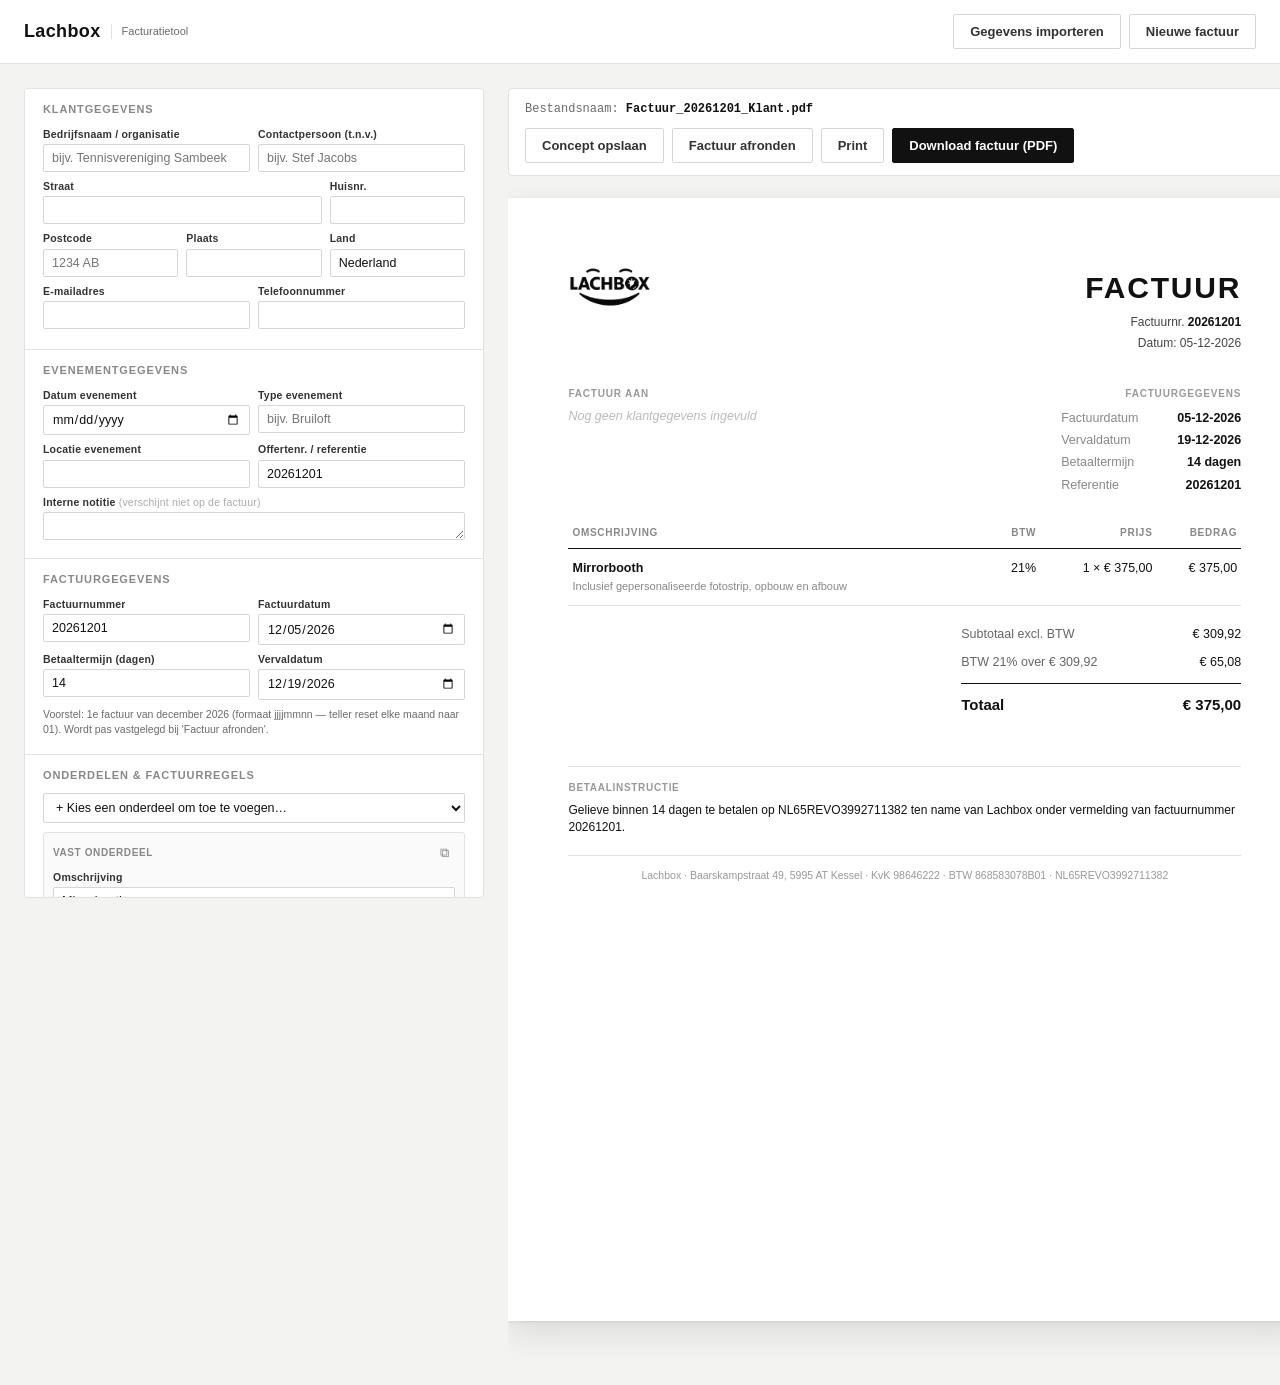
<file: index.html>
<!doctype html>
<html lang="nl">
<head>
<meta charset="UTF-8">
<meta name="viewport" content="width=device-width, initial-scale=1.0">
<title>Lachbox — Facturatietool</title>
<style>
/* =========================================================
   LACHBOX FACTURATIETOOL — STYLESHEET
   Minimalistisch zwart/wit, veel witruimte, dunne lijnen.
   ========================================================= */

:root{
  --bg: #ffffff;
  --fg: #111111;
  --muted: #6b6b6b;
  --line: #e2e2e2;
  --line-strong: #111111;
  --panel: #fafafa;
  --danger: #b3261e;
  --danger-bg: #fdecea;
  --success: #1c7a3c;
  --success-bg: #eaf6ee;
  --radius: 2px;
  --font: -apple-system, BlinkMacSystemFont, "Segoe UI", Roboto, Helvetica, Arial, sans-serif;
  --mono: "SFMono-Regular", Consolas, "Liberation Mono", Menlo, monospace;
}

*{ box-sizing: border-box; }
html,body{ margin:0; padding:0; }
body{
  font-family: var(--font);
  color: var(--fg);
  background: #f3f3f1;
  font-size: 14px;
  line-height: 1.45;
  -webkit-font-smoothing: antialiased;
}

h1,h2,h3,h4{ margin:0; font-weight:600; }
button{ font-family:inherit; font-size:inherit; }
input, select, textarea{
  font-family:inherit;
  font-size:12.5px;
  color: var(--fg);
  background:#fff;
  border:1px solid #d6d6d6;
  border-radius: var(--radius);
  padding:6px 8px;
  width:100%;
  outline:none;
  transition: border-color .12s ease;
}
input:focus, select:focus, textarea:focus{ border-color:#111; }
input.field-error, select.field-error{ border-color: var(--danger); background:#fffaf9; }
label{ display:block; font-size:10.5px; font-weight:600; letter-spacing:.02em; color:#333; margin-bottom:2px; }
.hint{ font-size:10.5px; color:var(--muted); margin-top:2px; }

/* ---------- Topbar ---------- */
.topbar{
  display:flex; align-items:center; justify-content:space-between;
  padding:14px 24px; background:#fff; border-bottom:1px solid var(--line);
  position:sticky; top:0; z-index:20;
}
.topbar .brand{ display:flex; align-items:center; gap:10px; }
.topbar .brand .logo-text{ font-weight:700; font-size:18px; letter-spacing:.02em; }
.topbar .brand .subtitle{ font-size:11px; color:var(--muted); border-left:1px solid var(--line); padding-left:10px; }
.topbar .actions{ display:flex; gap:8px; }

/* ---------- Buttons ---------- */
.btn{
  display:inline-flex; align-items:center; gap:6px;
  padding:9px 16px; border-radius: var(--radius);
  border:1px solid #111; background:#fff; color:#111;
  cursor:pointer; font-weight:600; font-size:13px;
  white-space:nowrap;
  transition: background .12s ease, color .12s ease, opacity .12s ease;
}
.btn:hover{ background:#111; color:#fff; }
.btn:active{ opacity:.75; }
.btn.primary{ background:#111; color:#fff; }
.btn.primary:hover{ background:#000; }
.btn.secondary{ border-color:#d6d6d6; color:#333; }
.btn.secondary:hover{ background:#111; color:#fff; border-color:#111; }
.btn.ghost{ border-color:transparent; color:#333; padding:8px 10px; }
.btn.ghost:hover{ background:#f0f0f0; color:#111; }
.btn.danger{ border-color:var(--danger); color:var(--danger); }
.btn.danger:hover{ background:var(--danger); color:#fff; }
.btn.small{ padding:5px 10px; font-size:12px; }
.btn:disabled{ opacity:.4; cursor:not-allowed; }
.btn:disabled:hover{ background:#fff; color:#111; }

/* ---------- Layout ---------- */
.layout{
  display:grid;
  grid-template-columns: 460px 1fr;
  gap:24px;
  padding:24px;
  align-items:start;
  max-width:1680px;
  margin:0 auto;
}
@media (max-width: 1100px){
  .layout{ grid-template-columns: 1fr; }
}

/* ---------- Form panel ---------- */
.form-panel{
  background:#fff;
  border:1px solid var(--line);
  border-radius:4px;
  padding:0;
  position:sticky;
  top:70px;
  max-height: calc(100vh - 90px);
  overflow-y:auto;
}
@media (max-width: 1100px){
  .form-panel{ position:static; max-height:none; }
}
.section{ padding:13px 18px; border-bottom:1px solid var(--line); }
.section:last-child{ border-bottom:none; }
.section-title{
  font-size:11px; text-transform:uppercase; letter-spacing:.08em;
  color:#888; font-weight:700; margin-bottom:9px;
  display:flex; align-items:center; justify-content:space-between;
}
.field-row{ display:grid; grid-template-columns:1fr 1fr; gap:8px; margin-bottom:7px; }
.field-row.cols-3{ grid-template-columns:1fr 1fr 1fr; }
.field{ margin-bottom:7px; }
.field:last-child{ margin-bottom:0; }
.field-row .field{ margin-bottom:0; }
details.settings summary{ cursor:pointer; font-size:11px; color:var(--muted); font-weight:600; margin-bottom:8px; }
details.settings[open] summary{ margin-bottom:10px; }

/* ---------- Line items editor ---------- */
.lines-list{ display:flex; flex-direction:column; gap:7px; margin-bottom:9px; }
.line-card{
  border:1px solid var(--line); border-radius:3px; padding:9px; background:var(--panel);
}
.line-card.discount{ background:#fbfbf8; border-style:dashed; }
.line-card-head{ display:flex; justify-content:space-between; align-items:center; margin-bottom:6px; }
.line-card-head .line-type-badge{
  font-size:10px; text-transform:uppercase; letter-spacing:.06em; font-weight:700; color:#888;
}
.line-card-actions{ display:flex; gap:4px; }
.icon-btn{
  border:none; background:transparent; cursor:pointer; color:#888; padding:3px 6px; font-size:13px; border-radius:3px;
}
.icon-btn:hover{ background:#eee; color:#111; }
.line-card .field{ margin-bottom:6px; }
.line-grid{ display:grid; grid-template-columns: repeat(4, 1fr); gap:6px; }
.line-grid .field.span-2{ grid-column: span 2; }
.line-grid .field.span-4{ grid-column: span 4; }
.amount-readout{
  font-family: var(--mono); font-size:12px; font-weight:700; text-align:right; padding-top:4px;
}
.vat-mode-toggle{ display:flex; border:1px solid #d6d6d6; border-radius:var(--radius); overflow:hidden; }
.vat-mode-toggle button{
  flex:1; border:none; background:#fff; padding:6px 4px; font-size:11px; cursor:pointer; color:#555;
}
.vat-mode-toggle button.active{ background:#111; color:#fff; }

.add-line-buttons{ display:flex; gap:6px; }
.add-line-buttons .btn{ flex:1; justify-content:center; }

/* ---------- Component quick-add ---------- */
.component-select{ margin-bottom:9px; display:flex; gap:6px; }
.component-select select{ flex:1; }

/* ---------- Preview panel ---------- */
.preview-panel{ display:flex; flex-direction:column; gap:12px; }
.preview-toolbar{
  display:flex; align-items:center; justify-content:space-between;
  background:#fff; border:1px solid var(--line); border-radius:4px;
  padding:12px 16px; flex-wrap:wrap; gap:10px;
}
.filename-preview{ font-family: var(--mono); font-size:12px; color:var(--muted); }
.filename-preview strong{ color:#111; font-weight:600; }
.preview-toolbar .actions{ display:flex; gap:8px; }

#invoicePreviewWrapper{
  display:flex; justify-content:center;
  overflow-x:auto;
  padding: 10px 0 40px;
}
#invoicePreview.a4{
  width:210mm;
  min-height:297mm;
  background:#fff;
  box-shadow: 0 1px 3px rgba(0,0,0,.08), 0 12px 32px rgba(0,0,0,.10);
  padding:18mm 16mm;
  flex-shrink:0;
  color:#111;
}

/* ---------- Invoice document styling ---------- */
.inv-header{ display:flex; justify-content:space-between; align-items:flex-start; margin-bottom:34px; }
.inv-logo{ font-size:22px; font-weight:800; letter-spacing:.01em; }
.inv-logo img, .inv-logo svg{ height:42px; width:auto; display:block; }
.inv-logo .tagline{ font-size:10px; color:#999; letter-spacing:.08em; text-transform:uppercase; margin-top:4px; font-weight:500; }
.inv-title{ text-align:right; }
.inv-title h1{ font-size:30px; letter-spacing:.06em; font-weight:800; }
.inv-title .inv-meta-line{ font-size:12px; color:#444; margin-top:4px; }
.inv-title .inv-meta-line b{ color:#111; }

.inv-parties{ display:flex; justify-content:space-between; gap:24px; margin-bottom:30px; }
.inv-block{ font-size:12.5px; }
.inv-block .block-label{ font-size:10px; text-transform:uppercase; letter-spacing:.08em; color:#999; font-weight:700; margin-bottom:6px; }
.inv-block .line{ line-height:1.55; }
.inv-block.to{ max-width:60%; }
.inv-block.meta{ text-align:right; min-width:180px; }
.inv-block.meta .meta-row{ display:flex; justify-content:space-between; gap:16px; padding:2px 0; }
.inv-block.meta .meta-row .k{ color:#888; }
.inv-block.meta .meta-row .v{ font-weight:600; }

.inv-event-line{ font-size:11.5px; color:#666; margin-bottom:22px; border-top:1px solid var(--line); border-bottom:1px solid var(--line); padding:8px 0; }

table.inv-table{ width:100%; border-collapse:collapse; margin-bottom:8px; }
table.inv-table thead th{
  text-align:left; font-size:10px; text-transform:uppercase; letter-spacing:.07em; color:#888;
  border-bottom:1px solid var(--line-strong); padding:0 4px 8px; font-weight:700;
}
table.inv-table thead th.num{ text-align:right; }
table.inv-table tbody td{
  padding:10px 4px; border-bottom:1px solid var(--line); font-size:12.5px; vertical-align:top;
}
table.inv-table tbody td.num{ text-align:right; font-variant-numeric: tabular-nums; white-space:nowrap; }
table.inv-table tbody tr.discount-row td{ color:#555; font-style:italic; }
.desc-main{ font-weight:600; }
.desc-sub{ font-size:11px; color:#888; margin-top:2px; font-style:normal; }

.inv-totals{ display:flex; justify-content:flex-end; margin-top:14px; }
.inv-totals .totals-box{ width:280px; }
.totals-row{ display:flex; justify-content:space-between; padding:5px 0; font-size:12.5px; }
.totals-row .k{ color:#666; }
.totals-row.grand{ border-top:1.5px solid #111; margin-top:6px; padding-top:10px; font-size:15px; font-weight:800; }

.inv-footer{ margin-top:46px; }
.inv-payment{ font-size:12px; border-top:1px solid var(--line); padding-top:14px; margin-bottom:18px; }
.inv-payment .pay-label{ font-size:10px; text-transform:uppercase; letter-spacing:.07em; color:#999; font-weight:700; margin-bottom:6px;}
.inv-companyfooter{ font-size:10.5px; color:#999; text-align:center; border-top:1px solid var(--line); padding-top:12px; }
.inv-companyfooter span{ margin:0 6px; }

.empty-state{ color:#bbb; font-style:italic; }

/* ---------- Toasts ---------- */
.toast-container{ position:fixed; bottom:20px; right:20px; display:flex; flex-direction:column; gap:8px; z-index:200; max-width:340px; }
.toast{
  background:#111; color:#fff; padding:12px 16px; border-radius:4px; font-size:13px;
  box-shadow:0 8px 24px rgba(0,0,0,.25); animation: toast-in .18s ease;
}
.toast.error{ background: var(--danger); }
.toast.success{ background: var(--success); }
@keyframes toast-in{ from{ transform:translateY(8px); opacity:0; } to{ transform:translateY(0); opacity:1; } }

/* ---------- Modal ---------- */
.modal-overlay{
  position:fixed; inset:0; background:rgba(0,0,0,.45); display:flex; align-items:center; justify-content:center; z-index:100; padding:20px;
}
.modal-overlay[hidden]{ display:none; }
.modal{ background:#fff; border-radius:6px; width:100%; max-width:560px; max-height:85vh; overflow-y:auto; padding:24px; }
.modal h2{ font-size:16px; margin-bottom:4px; }
.modal p.desc{ font-size:12.5px; color:var(--muted); margin:0 0 14px; }
.modal textarea{ min-height:220px; font-family:var(--mono); font-size:12px; }
.modal .modal-actions{ display:flex; justify-content:flex-end; gap:8px; margin-top:16px; }
.modal .modal-close{ position:absolute; }
.modal-header{ display:flex; justify-content:space-between; align-items:flex-start; }

/* ---------- Print ---------- */
@media print{
  body{ background:#fff; }
  .no-print{ display:none !important; }
  .layout{ display:block; padding:0; }
  #invoicePreviewWrapper{ display:block; padding:0; overflow:visible; justify-content:flex-start; }
  #invoicePreview.a4{
    box-shadow:none; width:auto; min-height:auto; margin:0; padding:0;
  }
  @page{ size: A4 portrait; margin: 16mm 15mm; }
}
</style>
</head>
<body>

<!-- ============================================================
     TOPBAR
     ============================================================ -->
<div class="topbar no-print">
  <div class="brand">
    <span class="logo-text">Lachbox</span>
    <span class="subtitle">Facturatietool</span>
  </div>
  <div class="actions">
    <button class="btn secondary" id="btnImport">Gegevens importeren</button>
    <button class="btn secondary" id="btnNewInvoice">Nieuwe factuur</button>
  </div>
</div>

<!-- ============================================================
     MAIN LAYOUT
     ============================================================ -->
<main class="layout">

  <!-- ---------------- FORM PANEL ---------------- -->
  <section class="form-panel no-print" id="formPanel">

    <!-- Klantgegevens -->
    <div class="section">
      <div class="section-title">Klantgegevens</div>
      <div class="field-row">
        <div class="field">
          <label for="cust_company">Bedrijfsnaam / organisatie</label>
          <input type="text" id="cust_company" placeholder="bijv. Tennisvereniging Sambeek">
        </div>
        <div class="field">
          <label for="cust_contactPerson">Contactpersoon (t.n.v.)</label>
          <input type="text" id="cust_contactPerson" placeholder="bijv. Stef Jacobs">
        </div>
      </div>
      <div class="field-row cols-3">
        <div class="field" style="grid-column:span 2;">
          <label for="cust_street">Straat</label>
          <input type="text" id="cust_street">
        </div>
        <div class="field">
          <label for="cust_houseNumber">Huisnr.</label>
          <input type="text" id="cust_houseNumber">
        </div>
      </div>
      <div class="field-row cols-3">
        <div class="field">
          <label for="cust_postalCode">Postcode</label>
          <input type="text" id="cust_postalCode" placeholder="1234 AB">
        </div>
        <div class="field">
          <label for="cust_city">Plaats</label>
          <input type="text" id="cust_city">
        </div>
        <div class="field">
          <label for="cust_country">Land</label>
          <input type="text" id="cust_country" placeholder="Nederland">
        </div>
      </div>
      <div class="field-row">
        <div class="field">
          <label for="cust_email">E-mailadres</label>
          <input type="email" id="cust_email">
        </div>
        <div class="field">
          <label for="cust_phone">Telefoonnummer</label>
          <input type="text" id="cust_phone">
        </div>
      </div>
    </div>

    <!-- Evenementgegevens -->
    <div class="section">
      <div class="section-title">Evenementgegevens</div>
      <div class="field-row">
        <div class="field">
          <label for="event_date">Datum evenement</label>
          <input type="date" id="event_date">
        </div>
        <div class="field">
          <label for="event_type">Type evenement</label>
          <input type="text" id="event_type" placeholder="bijv. Bruiloft" list="eventTypeOptions">
          <datalist id="eventTypeOptions">
            <option value="Bruiloft">
            <option value="Bedrijfsfeest">
            <option value="Verjaardag">
            <option value="Jubileum">
            <option value="Beurs">
          </datalist>
        </div>
      </div>
      <div class="field-row">
        <div class="field">
          <label for="event_location">Locatie evenement</label>
          <input type="text" id="event_location">
        </div>
        <div class="field">
          <label for="event_reference">Offertenr. / referentie</label>
          <input type="text" id="event_reference" placeholder="bijv. OFF-2026-014">
        </div>
      </div>
      <div class="field">
        <label for="event_note">Interne notitie <span style="font-weight:400; color:#aaa;">(verschijnt niet op de factuur)</span></label>
        <textarea id="event_note" rows="1"></textarea>
      </div>
    </div>

    <!-- Factuurgegevens -->
    <div class="section">
      <div class="section-title">Factuurgegevens</div>
      <div class="field-row">
        <div class="field">
          <label for="inv_number">Factuurnummer</label>
          <input type="text" id="inv_number">
        </div>
        <div class="field">
          <label for="inv_date">Factuurdatum</label>
          <input type="date" id="inv_date">
        </div>
      </div>
      <div class="field-row">
        <div class="field">
          <label for="inv_paymentTerm">Betaaltermijn (dagen)</label>
          <input type="number" id="inv_paymentTerm" min="0" step="1">
        </div>
        <div class="field">
          <label for="inv_dueDate">Vervaldatum</label>
          <input type="date" id="inv_dueDate">
        </div>
      </div>
      <div class="hint" id="invoiceNumberHint" style="margin-bottom:4px;"></div>
    </div>

    <!-- Onderdelen & regels -->
    <div class="section">
      <div class="section-title">Onderdelen &amp; factuurregels</div>

      <div class="component-select">
        <select id="componentSelect">
          <option value="">+ Kies een onderdeel om toe te voegen…</option>
        </select>
      </div>

      <div class="lines-list" id="linesList"></div>

      <div class="add-line-buttons">
        <button class="btn secondary small" id="btnAddLine">+ Regel toevoegen</button>
        <button class="btn secondary small" id="btnAddDiscount">+ Korting toevoegen</button>
      </div>
    </div>

    <!-- Bedrijfsinstellingen (uitklapbaar, aanpasbaar) -->
    <div class="section">
      <details class="settings" id="companySettingsDetails">
        <summary>Bedrijfsgegevens &amp; instellingen aanpassen</summary>
        <div class="field-row">
          <div class="field">
            <label for="set_name">Bedrijfsnaam</label>
            <input type="text" id="set_name">
          </div>
          <div class="field">
            <label for="set_kvk">KvK-nummer</label>
            <input type="text" id="set_kvk">
          </div>
        </div>
        <div class="field-row">
          <div class="field">
            <label for="set_street">Straat + huisnr.</label>
            <input type="text" id="set_street">
          </div>
          <div class="field">
            <label for="set_city">Postcode + plaats</label>
            <input type="text" id="set_city">
          </div>
        </div>
        <div class="field-row">
          <div class="field">
            <label for="set_vat">BTW-nummer</label>
            <input type="text" id="set_vat">
          </div>
          <div class="field">
            <label for="set_bank">Bank</label>
            <input type="text" id="set_bank">
          </div>
        </div>
        <div class="field-row">
          <div class="field">
            <label for="set_iban">IBAN</label>
            <input type="text" id="set_iban">
          </div>
          <div class="field">
            <label for="set_defaultTerm">Standaard betaaltermijn (dagen)</label>
            <input type="number" id="set_defaultTerm" min="0" step="1">
          </div>
        </div>
        <div class="field">
          <label for="set_email">E-mailadres</label>
          <input type="email" id="set_email">
        </div>
        <button class="btn secondary small" id="btnResetSettings" style="margin-top:4px;">Terugzetten naar standaardgegevens</button>
      </details>
    </div>

  </section>

  <!-- ---------------- PREVIEW PANEL ---------------- -->
  <section class="preview-panel">

    <div class="preview-toolbar no-print">
      <div class="filename-preview">Bestandsnaam: <strong id="filenamePreview">Factuur.pdf</strong></div>
      <div class="actions">
        <button class="btn secondary" id="btnSaveDraft">Concept opslaan</button>
        <button class="btn secondary" id="btnFinalize">Factuur afronden</button>
        <button class="btn secondary" id="btnPrint">Print</button>
        <button class="btn primary" id="btnDownloadPdf">Download factuur (PDF)</button>
      </div>
    </div>

    <div id="invoicePreviewWrapper">
      <div id="invoicePreview" class="a4"><!-- wordt gevuld door renderInvoice() --></div>
    </div>

  </section>

</main>

<!-- ============================================================
     IMPORT MODAL
     ============================================================ -->
<div class="modal-overlay no-print" id="importModal" hidden>
  <div class="modal">
    <div class="modal-header">
      <div>
        <h2>Gegevens importeren</h2>
        <p class="desc">Plak hieronder JSON-gegevens vanuit een offerte of boeking. Herkende velden worden automatisch ingevuld.</p>
      </div>
    </div>
    <textarea id="importTextarea" placeholder='{
  "customer": { "company": "Tennisvereniging Sambeek", "contactPerson": "Stef Jacobs", ... },
  "event": { "date": "2026-09-20", "location": "Sambeek" },
  "order": { "components": ["mirrorbooth", "backdrop"] }
}'></textarea>
    <div class="modal-actions">
      <button class="btn secondary" id="btnImportCancel">Annuleren</button>
      <button class="btn primary" id="btnImportApply">Gegevens toepassen</button>
    </div>
  </div>
</div>

<!-- ============================================================
     CONFIRM MODAL (generiek, voor "Nieuwe factuur" bevestiging)
     ============================================================ -->
<div class="modal-overlay no-print" id="confirmModal" hidden>
  <div class="modal" style="max-width:420px;">
    <h2 id="confirmTitle">Weet je het zeker?</h2>
    <p class="desc" id="confirmMessage"></p>
    <div class="modal-actions">
      <button class="btn secondary" id="btnConfirmCancel">Annuleren</button>
      <button class="btn danger" id="btnConfirmOk">Doorgaan</button>
    </div>
  </div>
</div>

<div class="toast-container no-print" id="toastContainer"></div>

<script>
(function(){
"use strict";

/* ============================================================
   CONFIG
   Alle bedrijfsgegevens, pakketten en standaardwaarden staan
   hier gebundeld zodat ze later eenvoudig aangepast kunnen
   worden zonder de rest van de code te hoeven doorzoeken.
   ============================================================ */

const CONFIG = {
  company: {
    name: "Lachbox",
    street: "Baarskampstraat 49",
    city: "5995 AT Kessel",
    country: "Nederland",
    bankName: "Revolut Business",
    iban: "NL65REVO3992711382",
    kvk: "98646222",
    vatNumber: "868583078B01",
    email: "info@lachbox.nl",
    defaultPaymentTermDays: 14,
    logoUrl: "[data-uri]" // echte Lachbox-logo (assets/logo.png, hier ingebed als data-uri zodat index.html zelfstandig blijft). Leeg maken = ingebouwde SVG-noodoplossing (LOGO_SVG_MARKUP).
  },

  // Losse, bij elkaar op te tellen onderdelen (a-la-carte, vervangt de oude
  // vaste pakketten). Bron: lachbox.nl/mirrorbooth. Prijzen zijn standaard
  // inclusief BTW. "mirrorbooth" is de basisdienst, de rest zijn add-ons.
  components: {
    mirrorbooth:  { name: "Mirrorbooth",                  subtext: "Inclusief gepersonaliseerde fotostrip, opbouw en afbouw", price: 375, vatRate: 21, priceMode: "incl" },
    onbeperkt:    { name: "Onbeperkt printen",             subtext: "Standaard zijn 75 prints inbegrepen",                     price: 35,  vatRate: 21, priceMode: "incl" },
    props:        { name: "Props-pakket",                  subtext: "Brillen, bordjes en hoedjes voor extra gekke poses",      price: 15,  vatRate: 21, priceMode: "incl" },
    backdrop:     { name: "Backdrop",                      subtext: "Achtergrond voor een strak studiogevoel",                 price: 45,  vatRate: 21, priceMode: "incl" },
    rodeloper:    { name: "Rode loper met afzetpaaltjes",  subtext: "Hollywood-entree waar gasten mee binnenkomen",           price: 40,  vatRate: 21, priceMode: "incl" }
  },

  // Beschikbare BTW-tarieven in de dropdown. "custom" laat de gebruiker
  // een eigen percentage invullen.
  vatRates: [0, 9, 21],
  defaultVatRate: 21,

  invoiceNumberPrefix: ""
};

const STORAGE_KEYS = {
  counter: "lachbox_invoice_counter",
  draft: "lachbox_draft_invoice",
  companySettings: "lachbox_company_settings",
  vatModePref: "lachbox_vat_mode_pref"
};

// Ingebouwd Lachbox-beeldmerk als vector (scherp op elke schaal, ideaal voor
// print). Statische, door ons geschreven markup — geen gebruikersinput, dus
// veilig om via innerHTML in te voegen. Wordt gebruikt zolang er geen eigen
// logoUrl is ingesteld in de bedrijfsinstellingen.
const LOGO_SVG_MARKUP = `
<svg viewBox="0 0 640 280" xmlns="http://www.w3.org/2000/svg" role="img" aria-label="Lachbox">
  <path d="M 95 92 C 128 42, 168 42, 201 92 C 168 68, 128 68, 95 92 Z" fill="#111"/>
  <path d="M 397 92 C 430 42, 470 42, 503 92 C 470 68, 430 68, 397 92 Z" fill="#111"/>
  <text x="18" y="192" font-family="Arial, Helvetica, sans-serif" font-weight="800" font-size="128" letter-spacing="-3" fill="#111">LACHB</text>
  <circle cx="466" cy="150" r="62" fill="#111"/>
  <text x="533" y="192" font-family="Arial, Helvetica, sans-serif" font-weight="800" font-size="128" letter-spacing="-3" fill="#111">X</text>
  <g transform="translate(466,150)">
    <path d="M -11.12 -34.24 L 4.09 -8.02 L 34.24 -11.12 L 8.02 4.09 L 11.12 34.24 L -4.09 8.02 L -34.24 11.12 L -8.02 -4.09 Z" fill="#fff"/>
    <path d="M -14 28 Q 2 40 18 28" stroke="#fff" stroke-width="6" stroke-linecap="round" fill="none"/>
  </g>
  <path d="M 60 232 C 160 302, 480 302, 580 232 C 480 262, 160 262, 60 232 Z" fill="#111"/>
</svg>`.trim();


/* ============================================================
   STATE
   Eén centraal state-object. Alle rendering leest hieruit,
   alle formuliervelden schrijven hierin.
   ============================================================ */

let state = null; // wordt gevuld door createEmptyState() of loadDraft()
let companySettings = null; // actieve (aanpasbare) bedrijfsgegevens
let draftSaveTimer = null;
let isFinalized = false; // voorkomt dat het factuurnummer per ongeluk dubbel verhoogd wordt binnen 1 sessie

function uid(){
  return "l" + Math.random().toString(36).slice(2, 10) + Date.now().toString(36).slice(-4);
}

function createEmptyLine(type){
  if (type === "discount"){
    return {
      id: uid(),
      type: "discount",
      description: "Korting",
      subtext: "",
      discountMode: "percentage", // "percentage" | "fixed"
      discountValue: 10,
      priceMode: "incl", // alleen relevant bij discountMode = fixed
      vatRate: CONFIG.defaultVatRate
    };
  }
  return {
    id: uid(),
    type: "item",
    description: "",
    subtext: "",
    qty: 1,
    price: 0,
    priceMode: loadVatModePref(),
    vatRate: CONFIG.defaultVatRate
  };
}

// Mirrorbooth wordt altijd verkocht, dus elke nieuwe factuur begint met deze
// regel vast (locked:true) ingevuld: aanpasbaar in prijs/aantal, maar niet te
// verwijderen. Zie removeLine() en de "vast onderdeel"-badge in de editor.
function buildDefaultLines(){
  const comp = CONFIG.components.mirrorbooth;
  if (!comp) return [];
  return [{
    id: uid(),
    type: "item",
    locked: true,
    description: comp.name,
    subtext: comp.subtext || "",
    qty: 1,
    price: comp.price,
    priceMode: comp.priceMode,
    vatRate: comp.vatRate
  }];
}

function createEmptyState(){
  const today = new Date();
  const term = companySettings.defaultPaymentTermDays;
  return {
    customer: {
      company: "", contactPerson: "",
      street: "", houseNumber: "", postalCode: "", city: "", country: "Nederland",
      email: "", phone: ""
    },
    event: {
      date: "", location: "", type: "", reference: "", note: "",
      // Zolang dit true is volgt de referentie automatisch het factuurnummer;
      // zodra de gebruiker zelf iets in het referentieveld typt, gaat dit uit.
      referenceAutoSynced: true
    },
    invoice: {
      number: "",           // provisorisch nummer, wordt bij init gevuld
      date: formatDateInputValue(today),
      paymentTermDays: term,
      dueDate: formatDateInputValue(addDays(today, term))
    },
    lines: buildDefaultLines()
  };
}


/* ============================================================
   STORAGE
   Alle localStorage-interactie is hier gebundeld.
   ============================================================ */

function loadJSON(key, fallback){
  try{
    const raw = localStorage.getItem(key);
    if (!raw) return fallback;
    return JSON.parse(raw);
  }catch(e){
    console.warn("Kon " + key + " niet laden uit localStorage:", e);
    return fallback;
  }
}

function saveJSON(key, value){
  try{
    localStorage.setItem(key, JSON.stringify(value));
  }catch(e){
    console.warn("Kon " + key + " niet opslaan in localStorage:", e);
  }
}

function loadCompanySettings(){
  const saved = loadJSON(STORAGE_KEYS.companySettings, null);
  return Object.assign({}, CONFIG.company, saved || {});
}

function saveCompanySettings(){
  saveJSON(STORAGE_KEYS.companySettings, companySettings);
}

function loadInvoiceCounter(){
  const now = new Date();
  return loadJSON(STORAGE_KEYS.counter, { year: now.getFullYear(), month: now.getMonth() + 1, lastNumber: 0 });
}

function saveInvoiceCounter(counter){
  saveJSON(STORAGE_KEYS.counter, counter);
}

function loadVatModePref(){
  return loadJSON(STORAGE_KEYS.vatModePref, "incl");
}

function saveVatModePref(mode){
  saveJSON(STORAGE_KEYS.vatModePref, mode);
}

function saveDraft(){
  saveJSON(STORAGE_KEYS.draft, state);
}

function scheduleDraftSave(){
  if (draftSaveTimer) clearTimeout(draftSaveTimer);
  draftSaveTimer = setTimeout(saveDraft, 400);
}

function loadDraft(){
  return loadJSON(STORAGE_KEYS.draft, null);
}

function clearDraft(){
  localStorage.removeItem(STORAGE_KEYS.draft);
}

function draftHasContent(s){
  if (!s) return false;
  const c = s.customer;
  const hasCustomer = !!(c.company || c.contactPerson || c.email);
  const hasLines = s.lines && s.lines.some(l => l.description && l.description.trim().length > 0);
  return hasCustomer || hasLines;
}


/* ============================================================
   MONEY / DATE HELPERS
   ============================================================ */

const currencyFormatter = new Intl.NumberFormat("nl-NL", { style: "currency", currency: "EUR" });

function roundMoney(n){
  // Voorkomt klassieke floating-point afrondfouten (bv. 1.005 -> 1.00)
  // door via een kleine epsilon af te ronden op hele centen.
  return Math.round((n + Number.EPSILON) * 100) / 100;
}

function formatCurrency(n){
  if (!isFinite(n)) n = 0;
  return currencyFormatter.format(roundMoney(n));
}

function pad2(n){ return String(n).padStart(2, "0"); }

function formatDateDisplay(dateStr){
  if (!dateStr) return "";
  const d = parseDateInputValue(dateStr);
  if (!d) return "";
  return `${pad2(d.getDate())}-${pad2(d.getMonth() + 1)}-${d.getFullYear()}`;
}

function formatDateInputValue(d){
  return `${d.getFullYear()}-${pad2(d.getMonth() + 1)}-${pad2(d.getDate())}`;
}

function parseDateInputValue(str){
  // Verwacht "YYYY-MM-DD" (native <input type="date"> formaat)
  if (!str) return null;
  const parts = str.split("-");
  if (parts.length !== 3) return null;
  const y = parseInt(parts[0], 10), m = parseInt(parts[1], 10), d = parseInt(parts[2], 10);
  if (!y || !m || !d) return null;
  return new Date(y, m - 1, d);
}

function addDays(date, days){
  const d = new Date(date);
  d.setDate(d.getDate() + (parseInt(days, 10) || 0));
  return d;
}


/* ============================================================
   INVOICE CALCULATIONS
   Alle BTW- en totaalberekeningen komen hier samen.
   Bedragen worden per regel afgerond op hele centen; dat is de
   in Nederland gebruikelijke methode en voorkomt cumulatieve
   afrondverschillen op de eindtotalen.
   ============================================================ */

function calcAmountsFromUnit(unitPrice, qty, priceMode, vatRate){
  const q = Number(qty) || 0;
  const rate = Number(vatRate) || 0;
  let unitExcl, unitIncl;

  if (priceMode === "excl"){
    unitExcl = unitPrice;
    unitIncl = unitPrice * (1 + rate / 100);
  } else {
    unitIncl = unitPrice;
    unitExcl = rate !== -100 ? unitPrice / (1 + rate / 100) : 0;
  }

  const exclAmount = roundMoney(unitExcl * q);
  const inclAmount = roundMoney(unitIncl * q);
  const vatAmount = roundMoney(inclAmount - exclAmount);

  return { exclAmount, inclAmount, vatAmount };
}

// Berekent de verrijkte regels + totalen voor het volledige factuurobject.
// Retourneert een nieuw object; muteert de state niet.
function calculateInvoice(inv){
  const itemLines = inv.lines.filter(l => l.type === "item");
  const discountLines = inv.lines.filter(l => l.type === "discount");

  // Subtotaal (excl. BTW) van alle normale regels — basis voor % kortingen.
  const itemSubtotalExcl = itemLines.reduce((sum, l) => {
    const a = calcAmountsFromUnit(Number(l.price) || 0, Number(l.qty) || 0, l.priceMode, l.vatRate);
    return sum + a.exclAmount;
  }, 0);

  const computedLines = inv.lines.map(line => {
    if (line.type === "item"){
      const a = calcAmountsFromUnit(Number(line.price) || 0, Number(line.qty) || 0, line.priceMode, line.vatRate);
      return Object.assign({}, line, a);
    }
    // Kortingsregel
    if (line.discountMode === "percentage"){
      const pct = Number(line.discountValue) || 0;
      const exclAmount = roundMoney(-(itemSubtotalExcl * pct / 100));
      const rate = Number(line.vatRate) || 0;
      const inclAmount = roundMoney(exclAmount * (1 + rate / 100));
      const vatAmount = roundMoney(inclAmount - exclAmount);
      return Object.assign({}, line, { exclAmount, inclAmount, vatAmount });
    }
    // Vast bedrag korting
    const value = Math.abs(Number(line.discountValue) || 0);
    const a = calcAmountsFromUnit(-value, 1, line.priceMode, line.vatRate);
    return Object.assign({}, line, a);
  });

  const totalExcl = roundMoney(computedLines.reduce((sum, l) => sum + l.exclAmount, 0));
  const totalVat = roundMoney(computedLines.reduce((sum, l) => sum + l.vatAmount, 0));
  const totalIncl = roundMoney(totalExcl + totalVat);

  // BTW-opbouw per tarief, voor het "BTW 21% over € ..." blok onderaan de factuur.
  const vatBreakdownMap = {};
  computedLines.forEach(l => {
    const rate = Number(l.vatRate) || 0;
    if (!vatBreakdownMap[rate]) vatBreakdownMap[rate] = { rate, exclBase: 0, vatAmount: 0 };
    vatBreakdownMap[rate].exclBase = roundMoney(vatBreakdownMap[rate].exclBase + l.exclAmount);
    vatBreakdownMap[rate].vatAmount = roundMoney(vatBreakdownMap[rate].vatAmount + l.vatAmount);
  });
  const vatBreakdown = Object.values(vatBreakdownMap).sort((a, b) => b.rate - a.rate);

  return {
    lines: computedLines,
    itemSubtotalExcl: roundMoney(itemSubtotalExcl),
    totalExcl, totalVat, totalIncl,
    vatBreakdown
  };
}


/* ============================================================
   VALIDATION
   ============================================================ */

function validateInvoice(){
  const errors = [];
  const c = state.customer, inv = state.invoice;

  const hasCustomerName = !!(c.company.trim() || c.contactPerson.trim());
  if (!hasCustomerName){
    errors.push({ field: "cust_company", message: "Vul een klantnaam of bedrijfsnaam in." });
  }
  if (!inv.number || !inv.number.trim()){
    errors.push({ field: "inv_number", message: "Factuurnummer ontbreekt." });
  }
  if (!inv.date){
    errors.push({ field: "inv_date", message: "Factuurdatum ontbreekt." });
  }
  if (!state.lines || state.lines.filter(l => l.type === "item").length === 0){
    errors.push({ field: null, message: "Voeg minimaal één factuurregel toe." });
  }

  state.lines.forEach((l, idx) => {
    if (l.type === "item"){
      if (!l.description || !l.description.trim()){
        errors.push({ field: "line_" + l.id + "_description", message: `Regel ${idx + 1}: omschrijving ontbreekt.` });
      }
      if (isNaN(Number(l.price))){
        errors.push({ field: "line_" + l.id + "_price", message: `Regel ${idx + 1}: ongeldig bedrag.` });
      }
      if (isNaN(Number(l.qty)) || Number(l.qty) <= 0){
        errors.push({ field: "line_" + l.id + "_qty", message: `Regel ${idx + 1}: ongeldig aantal.` });
      }
    } else {
      if (isNaN(Number(l.discountValue))){
        errors.push({ field: "line_" + l.id + "_discountValue", message: `Korting: ongeldige waarde.` });
      }
    }
    if (isNaN(Number(l.vatRate)) || Number(l.vatRate) < 0){
      errors.push({ field: "line_" + l.id + "_vatRate", message: `Regel ${idx + 1}: ongeldig BTW-percentage.` });
    }
  });

  return errors;
}

function clearFieldErrors(){
  document.querySelectorAll(".field-error").forEach(el => el.classList.remove("field-error"));
}

function highlightErrors(errors){
  clearFieldErrors();
  errors.forEach(err => {
    if (!err.field) return;
    const el = document.getElementById(err.field) || document.querySelector(`[data-field-id="${err.field}"]`);
    if (el) el.classList.add("field-error");
  });
}


/* ============================================================
   TOAST NOTIFICATIONS
   ============================================================ */

function showToast(message, type){
  const container = document.getElementById("toastContainer");
  const toast = document.createElement("div");
  toast.className = "toast" + (type ? " " + type : "");
  toast.textContent = message;
  container.appendChild(toast);
  setTimeout(() => {
    toast.style.opacity = "0";
    toast.style.transition = "opacity .25s ease";
    setTimeout(() => toast.remove(), 260);
  }, 3200);
}

function showValidationErrors(errors){
  highlightErrors(errors);
  const msg = errors.length === 1
    ? errors[0].message
    : `${errors.length} controleer de volgende punten: ${errors.map(e => e.message).join(" ")}`;
  showToast(msg, "error");
}


/* ============================================================
   INVOICE NUMBERING
   ============================================================ */

// Format: jjjjmmnn (aan elkaar, geen streepjes) — precies zoals op de oude
// Lachbox-facturen, bv. 20260501 = 2026, maand 05, 1e factuur van die maand.
// "nn" telt de hoeveelste factuur binnen de kalendermaand, dus de teller
// reset elke nieuwe maand naar 01 (niet elke jaarwisseling).
// CONFIG.invoiceNumberPrefix staat leeg (geen prefix); vul hem in als er
// later toch een prefix (bv. "LB") gewenst is.
function generateProvisionalInvoiceNumber(){
  const counter = loadInvoiceCounter();
  const now = new Date();
  const year = now.getFullYear(), month = now.getMonth() + 1;
  const nextSeq = (counter.year === year && counter.month === month) ? counter.lastNumber + 1 : 1;
  return formatInvoiceNumber(year, month, nextSeq);
}

function formatInvoiceNumber(year, month, seq){
  const prefix = CONFIG.invoiceNumberPrefix || "";
  return `${prefix}${year}${pad2(month)}${String(seq).padStart(2, "0")}`;
}

function parseInvoiceNumber(numberStr){
  const prefixPart = CONFIG.invoiceNumberPrefix
    ? CONFIG.invoiceNumberPrefix.replace(/[.*+?^${}()|[\]\\]/g, "\\$&")
    : "";
  // Het volgnummer heeft standaard 2 cijfers, maar loopt door (3+) mocht een
  // maand ooit meer dan 99 facturen tellen — nog steeds correct te parsen.
  const re = new RegExp(`^${prefixPart}(\\d{4})(\\d{2})(\\d+)$`);
  const m = (numberStr || "").trim().match(re);
  if (!m) return null;
  const month = parseInt(m[2], 10);
  if (month < 1 || month > 12) return null;
  return { year: parseInt(m[1], 10), month, seq: parseInt(m[3], 10) };
}

function periodKey(year, month){ return year * 12 + month; }

// Houdt het referentieveld gelijk aan het factuurnummer, zolang de gebruiker
// zelf niets in dat veld heeft getypt (zie event.referenceAutoSynced).
function syncReferenceWithInvoiceNumber(){
  if (!state.event.referenceAutoSynced) return;
  state.event.reference = state.invoice.number;
  const field = el("event_reference");
  if (field) field.value = state.event.reference;
}

// Legt het huidige factuurnummer definitief vast in de teller (localStorage).
// Wordt alleen aangeroepen bij expliciete gebruikersactie ("Factuur afronden"),
// nooit automatisch bij laden/verversen van de pagina.
function commitInvoiceNumber(numberStr){
  const parsed = parseInvoiceNumber(numberStr);
  if (!parsed) return; // handmatig/afwijkend nummer: teller blijft ongemoeid
  const counter = loadInvoiceCounter();
  const now = new Date();
  const currentPeriod = periodKey(now.getFullYear(), now.getMonth() + 1);
  let newCounter;
  if (parsed.year === counter.year && parsed.month === counter.month){
    newCounter = { year: counter.year, month: counter.month, lastNumber: Math.max(counter.lastNumber, parsed.seq) };
  } else if (periodKey(parsed.year, parsed.month) >= currentPeriod) {
    newCounter = { year: parsed.year, month: parsed.month, lastNumber: parsed.seq };
  } else {
    newCounter = counter; // oudere maand: teller niet aanpassen
  }
  saveInvoiceCounter(newCounter);
}


/* ============================================================
   IMPORT
   Modulair opgezet: importInvoiceData() accepteert een gewoon
   JS-object. importFromJSON() is een dunne laag daaromheen die
   JSON-tekst parsed. Zo kan dit later hergebruikt worden om
   gegevens rechtstreeks vanuit lachbox.nl te ontvangen (bv. via
   postMessage of een API-call) zonder de kernlogica te wijzigen.
   ============================================================ */

function importInvoiceData(data){
  if (!data || typeof data !== "object") throw new Error("Ongeldige data.");

  const c = data.customer || {};
  const e = data.event || {};
  const o = data.order || {};

  if (c.company != null) state.customer.company = String(c.company);
  if (c.contactPerson != null) state.customer.contactPerson = String(c.contactPerson);
  if (c.street != null) state.customer.street = String(c.street);
  if (c.houseNumber != null) state.customer.houseNumber = String(c.houseNumber);
  if (c.postalCode != null) state.customer.postalCode = String(c.postalCode);
  if (c.city != null) state.customer.city = String(c.city);
  if (c.country != null) state.customer.country = String(c.country);
  if (c.email != null) state.customer.email = String(c.email);
  if (c.phone != null) state.customer.phone = String(c.phone);

  if (e.date != null) state.event.date = String(e.date);
  if (e.location != null) state.event.location = String(e.location);
  if (e.type != null) state.event.type = String(e.type);
  if (e.reference != null){
    state.event.reference = String(e.reference);
    state.event.referenceAutoSynced = false;
  }

  // "components" is de huidige a-la-carte structuur: een lijst met keys uit
  // CONFIG.components (elk wordt een losse regel). "package" blijft ondersteund
  // als legacy alias voor een enkel component, voor oudere offertes/koppelingen.
  const componentKeys = [];
  if (Array.isArray(o.components)) componentKeys.push(...o.components);
  if (o.package != null) componentKeys.push(o.package);
  componentKeys.forEach(key => {
    if (key && CONFIG.components[key]) addComponentLine(String(key));
  });

  scheduleDraftSave();
  populateFormFromState();
  renderAll();
}

function importFromJSON(jsonText){
  let data;
  try{
    data = JSON.parse(jsonText);
  }catch(e){
    throw new Error("Ongeldige JSON: " + e.message);
  }
  importInvoiceData(data);
}


/* ============================================================
   COMPONENT HANDLING
   Voegt een los onderdeel uit CONFIG.components toe als nieuwe
   factuurregel. Meerdere onderdelen worden simpelweg meerdere
   regels (a-la-carte), in tegenstelling tot de oude vaste pakketten.
   ============================================================ */

function addComponentLine(componentKey){
  const comp = CONFIG.components[componentKey];
  if (!comp) return;
  state.lines.push({
    id: uid(),
    type: "item",
    description: comp.name,
    subtext: comp.subtext || "",
    qty: 1,
    price: comp.price,
    priceMode: comp.priceMode,
    vatRate: comp.vatRate
  });
}


/* ============================================================
   FORM HANDLING
   ============================================================ */

function el(id){ return document.getElementById(id); }

function bindSimple(id, path, opts){
  opts = opts || {};
  const input = el(id);
  input.addEventListener("input", () => {
    let val = input.value;
    if (opts.number) val = val === "" ? "" : Number(val);
    setPath(state, path, val);
    if (opts.onChange) opts.onChange(val);
    scheduleDraftSave();
    renderAll();
  });
}

function setPath(obj, path, val){
  const parts = path.split(".");
  let cur = obj;
  for (let i = 0; i < parts.length - 1; i++) cur = cur[parts[i]];
  cur[parts[parts.length - 1]] = val;
}

function getPath(obj, path){
  return path.split(".").reduce((cur, p) => (cur == null ? cur : cur[p]), obj);
}

function populateComponentDropdown(){
  const select = el("componentSelect");
  Object.keys(CONFIG.components).forEach(key => {
    const opt = document.createElement("option");
    opt.value = key;
    opt.textContent = `${CONFIG.components[key].name} — ${formatCurrency(CONFIG.components[key].price)}`;
    select.appendChild(opt);
  });
}

function populateFormFromState(){
  const c = state.customer, ev = state.event, inv = state.invoice;
  el("cust_company").value = c.company;
  el("cust_contactPerson").value = c.contactPerson;
  el("cust_street").value = c.street;
  el("cust_houseNumber").value = c.houseNumber;
  el("cust_postalCode").value = c.postalCode;
  el("cust_city").value = c.city;
  el("cust_country").value = c.country;
  el("cust_email").value = c.email;
  el("cust_phone").value = c.phone;

  el("event_date").value = ev.date;
  el("event_type").value = ev.type;
  el("event_location").value = ev.location;
  el("event_reference").value = ev.reference;
  el("event_note").value = ev.note;

  el("inv_number").value = inv.number;
  el("inv_date").value = inv.date;
  el("inv_paymentTerm").value = inv.paymentTermDays;
  el("inv_dueDate").value = inv.dueDate;

  renderLineEditors();
}

function populateSettingsForm(){
  el("set_name").value = companySettings.name;
  el("set_street").value = companySettings.street;
  el("set_city").value = companySettings.city;
  el("set_kvk").value = companySettings.kvk;
  el("set_vat").value = companySettings.vatNumber;
  el("set_bank").value = companySettings.bankName;
  el("set_iban").value = companySettings.iban;
  el("set_defaultTerm").value = companySettings.defaultPaymentTermDays;
  el("set_email").value = companySettings.email;
}

function attachStaticListeners(){
  bindSimple("cust_company", "customer.company");
  bindSimple("cust_contactPerson", "customer.contactPerson");
  bindSimple("cust_street", "customer.street");
  bindSimple("cust_houseNumber", "customer.houseNumber");
  bindSimple("cust_postalCode", "customer.postalCode");
  bindSimple("cust_city", "customer.city");
  bindSimple("cust_country", "customer.country");
  bindSimple("cust_email", "customer.email");
  bindSimple("cust_phone", "customer.phone");

  bindSimple("event_date", "event.date");
  bindSimple("event_type", "event.type");
  bindSimple("event_location", "event.location");
  bindSimple("event_note", "event.note");

  // Referentie volgt standaard het factuurnummer. Typt de gebruiker hier zelf
  // iets in, dan koppelt dat veld los; wordt het weer helemaal leeggemaakt,
  // dan volgt het opnieuw automatisch.
  el("event_reference").addEventListener("input", () => {
    const value = el("event_reference").value;
    state.event.referenceAutoSynced = value.trim() === "";
    state.event.reference = state.event.referenceAutoSynced ? state.invoice.number : value;
    if (state.event.referenceAutoSynced) el("event_reference").value = state.event.reference;
    scheduleDraftSave();
    renderAll();
  });

  el("inv_number").addEventListener("input", () => {
    state.invoice.number = el("inv_number").value;
    syncReferenceWithInvoiceNumber();
    scheduleDraftSave();
    renderAll();
  });

  el("inv_date").addEventListener("input", () => {
    state.invoice.date = el("inv_date").value;
    recalcDueDate();
    scheduleDraftSave();
    renderAll();
  });

  el("inv_paymentTerm").addEventListener("input", () => {
    state.invoice.paymentTermDays = Number(el("inv_paymentTerm").value) || 0;
    recalcDueDate();
    scheduleDraftSave();
    renderAll();
  });

  el("inv_dueDate").addEventListener("input", () => {
    state.invoice.dueDate = el("inv_dueDate").value;
    scheduleDraftSave();
    renderAll();
  });

  el("componentSelect").addEventListener("change", () => {
    const select = el("componentSelect");
    if (select.value){
      addComponentLine(select.value);
      select.value = "";
      scheduleDraftSave();
      renderLineEditors();
      renderAll();
    }
  });

  el("btnAddLine").addEventListener("click", () => {
    state.lines.push(createEmptyLine("item"));
    scheduleDraftSave();
    renderLineEditors();
    renderAll();
  });

  el("btnAddDiscount").addEventListener("click", () => {
    state.lines.push(createEmptyLine("discount"));
    scheduleDraftSave();
    renderLineEditors();
    renderAll();
  });

  // Bedrijfsinstellingen
  const settingsBindings = [
    ["set_name", "name"], ["set_street", "street"], ["set_city", "city"],
    ["set_kvk", "kvk"], ["set_vat", "vatNumber"], ["set_bank", "bankName"],
    ["set_iban", "iban"], ["set_email", "email"]
  ];
  settingsBindings.forEach(([inputId, key]) => {
    el(inputId).addEventListener("input", () => {
      companySettings[key] = el(inputId).value;
      saveCompanySettings();
      renderAll();
    });
  });
  el("set_defaultTerm").addEventListener("input", () => {
    companySettings.defaultPaymentTermDays = Number(el("set_defaultTerm").value) || 0;
    saveCompanySettings();
  });
  el("btnResetSettings").addEventListener("click", () => {
    companySettings = Object.assign({}, CONFIG.company);
    saveCompanySettings();
    populateSettingsForm();
    renderAll();
    showToast("Bedrijfsgegevens teruggezet naar standaardwaarden.", "success");
  });

  el("btnNewInvoice").addEventListener("click", onNewInvoiceClick);
  el("btnImport").addEventListener("click", openImportModal);
  el("btnImportCancel").addEventListener("click", closeImportModal);
  el("btnImportApply").addEventListener("click", onImportApply);
  el("btnSaveDraft").addEventListener("click", onSaveDraftClick);
  el("btnFinalize").addEventListener("click", onFinalizeClick);
  el("btnPrint").addEventListener("click", handlePrint);
  el("btnDownloadPdf").addEventListener("click", downloadInvoicePdf);
}

function recalcDueDate(){
  const d = parseDateInputValue(state.invoice.date);
  if (!d) return;
  state.invoice.dueDate = formatDateInputValue(addDays(d, state.invoice.paymentTermDays));
  el("inv_dueDate").value = state.invoice.dueDate;
}


/* ---------- Dynamische regel-editors ---------- */

function renderLineEditors(){
  const list = el("linesList");
  list.innerHTML = "";

  if (state.lines.length === 0){
    const empty = document.createElement("div");
    empty.className = "hint";
    empty.textContent = "Nog geen factuurregels. Kies een pakket of voeg een regel toe.";
    list.appendChild(empty);
    return;
  }

  state.lines.forEach((line, index) => {
    list.appendChild(buildLineCard(line, index));
  });
}

function buildLineCard(line, index){
  const card = document.createElement("div");
  card.className = "line-card" + (line.type === "discount" ? " discount" : "");
  card.dataset.lineId = line.id;

  // Header met badge + acties
  const head = document.createElement("div");
  head.className = "line-card-head";
  const badge = document.createElement("span");
  badge.className = "line-type-badge";
  badge.textContent = line.type === "discount" ? "Korting" : (line.locked ? "Vast onderdeel" : `Regel ${index + 1}`);
  head.appendChild(badge);

  const actions = document.createElement("div");
  actions.className = "line-card-actions";

  const dupBtn = document.createElement("button");
  dupBtn.type = "button";
  dupBtn.className = "icon-btn";
  dupBtn.title = "Dupliceren";
  dupBtn.textContent = "⧉";
  dupBtn.addEventListener("click", () => duplicateLine(line.id));
  actions.appendChild(dupBtn);

  if (!line.locked){
    const delBtn = document.createElement("button");
    delBtn.type = "button";
    delBtn.className = "icon-btn";
    delBtn.title = "Verwijderen";
    delBtn.textContent = "✕";
    delBtn.addEventListener("click", () => removeLine(line.id));
    actions.appendChild(delBtn);
  }

  head.appendChild(actions);
  card.appendChild(head);

  // Omschrijving + subtekst
  const descField = document.createElement("div");
  descField.className = "field";
  const descLabel = document.createElement("label");
  descLabel.textContent = "Omschrijving";
  const descInput = document.createElement("input");
  descInput.type = "text";
  descInput.id = "line_" + line.id + "_description";
  descInput.value = line.description;
  descInput.placeholder = line.type === "discount" ? "bijv. Seizoenskorting" : "bijv. Extra uur photobooth";
  descInput.addEventListener("input", () => { line.description = descInput.value; scheduleDraftSave(); renderAll(); });
  descField.appendChild(descLabel); descField.appendChild(descInput);
  card.appendChild(descField);

  const subField = document.createElement("div");
  subField.className = "field";
  const subLabel = document.createElement("label");
  subLabel.textContent = "Subtekst (optioneel)";
  const subInput = document.createElement("input");
  subInput.type = "text";
  subInput.value = line.subtext || "";
  subInput.placeholder = "extra toelichting onder de omschrijving";
  subInput.addEventListener("input", () => { line.subtext = subInput.value; scheduleDraftSave(); renderAll(); });
  subField.appendChild(subLabel); subField.appendChild(subInput);
  card.appendChild(subField);

  const grid = document.createElement("div");
  grid.className = "line-grid";

  if (line.type === "item"){
    grid.appendChild(buildNumberField("Aantal", "line_" + line.id + "_qty", line.qty, 1, v => { line.qty = v; }));
    grid.appendChild(buildNumberField("Prijs (€)", "line_" + line.id + "_price", line.price, 0.01, v => { line.price = v; }));
    grid.appendChild(buildVatModeToggle(line));
    grid.appendChild(buildVatRateField(line));
  } else {
    grid.appendChild(buildDiscountModeField(line));
    grid.appendChild(buildNumberField(
      line.discountMode === "percentage" ? "Percentage (%)" : "Bedrag (€)",
      "line_" + line.id + "_discountValue", line.discountValue, 0.01, v => { line.discountValue = v; }
    ));
    if (line.discountMode === "fixed"){
      grid.appendChild(buildVatModeToggle(line));
    } else {
      const spacer = document.createElement("div"); grid.appendChild(spacer);
    }
    grid.appendChild(buildVatRateField(line));
  }

  card.appendChild(grid);

  const amountRow = document.createElement("div");
  amountRow.className = "amount-readout";
  amountRow.dataset.role = "line-amount";
  card.appendChild(amountRow);

  return card;
}

function buildNumberField(labelText, id, value, step, onChange){
  const field = document.createElement("div");
  field.className = "field";
  const label = document.createElement("label");
  label.textContent = labelText;
  const input = document.createElement("input");
  input.type = "number";
  input.step = step;
  input.id = id;
  input.value = value;
  input.addEventListener("input", () => {
    onChange(input.value === "" ? "" : Number(input.value));
    scheduleDraftSave();
    renderAll();
  });
  field.appendChild(label); field.appendChild(input);
  return field;
}

function buildVatRateField(line){
  const field = document.createElement("div");
  field.className = "field";
  const label = document.createElement("label");
  label.textContent = "BTW %";
  const select = document.createElement("select");
  select.id = "line_" + line.id + "_vatRate";
  const presetRates = CONFIG.vatRates.slice();
  const isPreset = presetRates.includes(Number(line.vatRate));
  presetRates.forEach(r => {
    const opt = document.createElement("option");
    opt.value = r; opt.textContent = r + "%";
    if (Number(line.vatRate) === r) opt.selected = true;
    select.appendChild(opt);
  });
  const customOpt = document.createElement("option");
  customOpt.value = "custom";
  customOpt.textContent = "Aangepast…";
  if (!isPreset) customOpt.selected = true;
  select.appendChild(customOpt);

  field.appendChild(label); field.appendChild(select);

  let customInput = null;
  if (!isPreset){
    customInput = document.createElement("input");
    customInput.type = "number"; customInput.step = "0.1"; customInput.style.marginTop = "6px";
    customInput.value = line.vatRate;
    customInput.addEventListener("input", () => {
      line.vatRate = Number(customInput.value) || 0;
      scheduleDraftSave(); renderAll();
    });
    field.appendChild(customInput);
  }

  select.addEventListener("change", () => {
    if (select.value === "custom"){
      line.vatRate = line.vatRate || 0;
      renderLineEditors();
    } else {
      line.vatRate = Number(select.value);
    }
    scheduleDraftSave();
    renderLineEditors();
    renderAll();
  });

  return field;
}

function buildVatModeToggle(line){
  const field = document.createElement("div");
  field.className = "field span-2";
  const label = document.createElement("label");
  label.textContent = "Prijs is";
  const toggle = document.createElement("div");
  toggle.className = "vat-mode-toggle";

  const inclBtn = document.createElement("button");
  inclBtn.type = "button"; inclBtn.textContent = "Incl. BTW";
  inclBtn.className = line.priceMode === "incl" ? "active" : "";

  const exclBtn = document.createElement("button");
  exclBtn.type = "button"; exclBtn.textContent = "Excl. BTW";
  exclBtn.className = line.priceMode === "excl" ? "active" : "";

  inclBtn.addEventListener("click", () => { line.priceMode = "incl"; saveVatModePref("incl"); scheduleDraftSave(); renderLineEditors(); renderAll(); });
  exclBtn.addEventListener("click", () => { line.priceMode = "excl"; saveVatModePref("excl"); scheduleDraftSave(); renderLineEditors(); renderAll(); });

  toggle.appendChild(inclBtn); toggle.appendChild(exclBtn);
  field.appendChild(label); field.appendChild(toggle);
  return field;
}

function buildDiscountModeField(line){
  const field = document.createElement("div");
  field.className = "field";
  const label = document.createElement("label");
  label.textContent = "Type korting";
  const select = document.createElement("select");
  [["percentage", "Percentage (%)"], ["fixed", "Vast bedrag (€)"]].forEach(([val, txt]) => {
    const opt = document.createElement("option");
    opt.value = val; opt.textContent = txt;
    if (line.discountMode === val) opt.selected = true;
    select.appendChild(opt);
  });
  select.addEventListener("change", () => {
    line.discountMode = select.value;
    scheduleDraftSave();
    renderLineEditors();
    renderAll();
  });
  field.appendChild(label); field.appendChild(select);
  return field;
}

function removeLine(id){
  const line = state.lines.find(l => l.id === id);
  if (line && line.locked){
    showToast("Mirrorbooth wordt altijd gefactureerd en kan niet verwijderd worden.", "error");
    return;
  }
  state.lines = state.lines.filter(l => l.id !== id);
  scheduleDraftSave();
  renderLineEditors();
  renderAll();
}

function duplicateLine(id){
  const idx = state.lines.findIndex(l => l.id === id);
  if (idx < 0) return;
  const copy = Object.assign({}, state.lines[idx], { id: uid(), locked: false });
  state.lines.splice(idx + 1, 0, copy);
  scheduleDraftSave();
  renderLineEditors();
  renderAll();
}

// Werkt alleen de "Bedrag"-uitlezing per regelkaart bij, zonder de hele
// editor (en dus de focus van het actieve invoerveld) opnieuw op te bouwen.
function updateLineAmountReadouts(calc){
  calc.lines.forEach(l => {
    const card = document.querySelector(`.line-card[data-line-id="${l.id}"] [data-role="line-amount"]`);
    if (card) card.textContent = formatCurrency(l.inclAmount) + " (incl. BTW)";
  });
}


/* ============================================================
   RENDERING — Live A4 factuurpreview
   Bouwt de preview met DOM-nodes en textContent (geen innerHTML
   met ongefilterde gebruikersinput) zodat geïmporteerde of
   ingevoerde tekst nooit als HTML/JS wordt geïnterpreteerd.
   ============================================================ */

function getCustomerAddressLines(c){
  const lines = [];
  if (c.company && c.company.trim()) lines.push(c.company.trim());

  const personName = c.contactPerson && c.contactPerson.trim();
  if (personName){
    lines.push(c.company && c.company.trim() ? `t.n.v. ${personName}` : personName);
  }

  const streetLine = [c.street, c.houseNumber].filter(s => s && s.trim()).join(" ").trim();
  if (streetLine) lines.push(streetLine);

  const cityLine = [c.postalCode, c.city].filter(s => s && s.trim()).join(" ").trim();
  if (cityLine) lines.push(cityLine);

  if (c.country && c.country.trim() && c.country.trim().toLowerCase() !== "nederland"){
    lines.push(c.country.trim());
  }

  return lines;
}

function makeEl(tag, className, text){
  const node = document.createElement(tag);
  if (className) node.className = className;
  if (text != null) node.textContent = text;
  return node;
}

// Zet een berekende regel om naar weergavetekst. Gedeeld door de HTML-preview
// en de PDF-export zodat ze nooit uit elkaar kunnen lopen.
function getLineDisplayParts(l){
  const description = l.description || (l.type === "discount" ? "Korting" : "—");
  const subtextLines = [];
  if (l.subtext && l.subtext.trim()) subtextLines.push(l.subtext.trim());
  if (l.type === "discount" && l.discountMode === "percentage"){
    subtextLines.push(`${l.discountValue}% korting`);
  }
  let priceLabel;
  if (l.type === "item"){
    priceLabel = `${l.qty} × ${formatCurrency(l.price)}`;
  } else if (l.discountMode === "percentage"){
    priceLabel = "—";
  } else {
    priceLabel = formatCurrency(-Math.abs(Number(l.discountValue) || 0));
  }
  return {
    description,
    subtextLines,
    vatLabel: `${l.vatRate}%`,
    priceLabel,
    amountLabel: formatCurrency(l.inclAmount)
  };
}

function renderInvoice(calc){
  const root = el("invoicePreview");
  root.innerHTML = "";
  const c = state.customer, ev = state.event, inv = state.invoice;

  /* ---- Header: logo + FACTUUR titel ---- */
  const header = makeEl("div", "inv-header");

  const logoBlock = makeEl("div", "inv-logo");
  if (companySettings.logoUrl){
    const img = document.createElement("img");
    img.src = companySettings.logoUrl;
    img.alt = companySettings.name;
    logoBlock.appendChild(img);
  } else {
    // Statische, door ons geschreven SVG-markup (geen gebruikersinput) — veilig.
    logoBlock.innerHTML = LOGO_SVG_MARKUP;
  }
  header.appendChild(logoBlock);

  const titleBlock = makeEl("div", "inv-title");
  titleBlock.appendChild(makeEl("h1", null, "FACTUUR"));
  const metaLine = makeEl("div", "inv-meta-line");
  const numB = document.createElement("b"); numB.textContent = inv.number || "—";
  metaLine.appendChild(document.createTextNode("Factuurnr. "));
  metaLine.appendChild(numB);
  titleBlock.appendChild(metaLine);
  const dateLine = makeEl("div", "inv-meta-line", `Datum: ${formatDateDisplay(inv.date) || "—"}`);
  titleBlock.appendChild(dateLine);
  header.appendChild(titleBlock);

  root.appendChild(header);

  /* ---- Partijen: klant + factuurmeta ---- */
  const parties = makeEl("div", "inv-parties");

  const toBlock = makeEl("div", "inv-block to");
  toBlock.appendChild(makeEl("div", "block-label", "Factuur aan"));
  const addrLines = getCustomerAddressLines(c);
  if (addrLines.length === 0){
    toBlock.appendChild(makeEl("div", "line empty-state", "Nog geen klantgegevens ingevuld"));
  } else {
    addrLines.forEach(t => toBlock.appendChild(makeEl("div", "line", t)));
  }
  parties.appendChild(toBlock);

  const metaBlock = makeEl("div", "inv-block meta");
  metaBlock.appendChild(makeEl("div", "block-label", "Factuurgegevens"));
  const metaRows = [
    ["Factuurdatum", formatDateDisplay(inv.date)],
    ["Vervaldatum", formatDateDisplay(inv.dueDate)],
    ["Betaaltermijn", inv.paymentTermDays ? `${inv.paymentTermDays} dagen` : ""]
  ];
  if (ev.reference && ev.reference.trim()) metaRows.push(["Referentie", ev.reference.trim()]);
  metaRows.filter(([,v]) => v).forEach(([k, v]) => {
    const row = makeEl("div", "meta-row");
    row.appendChild(makeEl("span", "k", k));
    row.appendChild(makeEl("span", "v", v));
    metaBlock.appendChild(row);
  });
  parties.appendChild(metaBlock);

  root.appendChild(parties);

  /* ---- Evenementregel (optioneel) ---- */
  const eventLineText = buildEventLineText();
  if (eventLineText){
    root.appendChild(makeEl("div", "inv-event-line", eventLineText));
  }

  /* ---- Regeltabel ---- */
  const table = document.createElement("table");
  table.className = "inv-table";
  const thead = document.createElement("thead");
  const headRow = document.createElement("tr");
  [["Omschrijving", ""], ["BTW", "num"], ["Prijs", "num"], ["Bedrag", "num"]].forEach(([txt, cls]) => {
    const th = document.createElement("th");
    if (cls) th.className = cls;
    th.textContent = txt;
    headRow.appendChild(th);
  });
  thead.appendChild(headRow);
  table.appendChild(thead);

  const tbody = document.createElement("tbody");
  if (calc.lines.length === 0){
    const tr = document.createElement("tr");
    const td = document.createElement("td");
    td.colSpan = 4; td.className = "empty-state"; td.textContent = "Nog geen factuurregels toegevoegd.";
    tr.appendChild(td);
    tbody.appendChild(tr);
  } else {
    calc.lines.forEach(l => {
      const parts = getLineDisplayParts(l);
      const tr = document.createElement("tr");
      if (l.type === "discount") tr.className = "discount-row";

      const tdDesc = document.createElement("td");
      tdDesc.appendChild(makeEl("div", "desc-main", parts.description));
      parts.subtextLines.forEach(sub => tdDesc.appendChild(makeEl("div", "desc-sub", sub)));
      tr.appendChild(tdDesc);

      const tdVat = document.createElement("td");
      tdVat.className = "num";
      tdVat.textContent = parts.vatLabel;
      tr.appendChild(tdVat);

      const tdPrice = document.createElement("td");
      tdPrice.className = "num";
      tdPrice.textContent = parts.priceLabel;
      tr.appendChild(tdPrice);

      const tdAmount = document.createElement("td");
      tdAmount.className = "num";
      tdAmount.textContent = parts.amountLabel;
      tr.appendChild(tdAmount);

      tbody.appendChild(tr);
    });
  }
  table.appendChild(tbody);
  root.appendChild(table);

  /* ---- Totalen ---- */
  const totalsWrap = makeEl("div", "inv-totals");
  const box = makeEl("div", "totals-box");

  const subRow = makeEl("div", "totals-row");
  subRow.appendChild(makeEl("span", "k", "Subtotaal excl. BTW"));
  subRow.appendChild(makeEl("span", "v", formatCurrency(calc.totalExcl)));
  box.appendChild(subRow);

  calc.vatBreakdown.forEach(v => {
    if (v.vatAmount === 0 && v.exclBase === 0) return;
    const row = makeEl("div", "totals-row");
    row.appendChild(makeEl("span", "k", `BTW ${v.rate}% over ${formatCurrency(v.exclBase)}`));
    row.appendChild(makeEl("span", "v", formatCurrency(v.vatAmount)));
    box.appendChild(row);
  });

  const grandRow = makeEl("div", "totals-row grand");
  grandRow.appendChild(makeEl("span", null, "Totaal"));
  grandRow.appendChild(makeEl("span", null, formatCurrency(calc.totalIncl)));
  box.appendChild(grandRow);

  totalsWrap.appendChild(box);
  root.appendChild(totalsWrap);

  /* ---- Footer: betaalinstructie + bedrijfsgegevens ---- */
  const footer = makeEl("div", "inv-footer");

  const payment = makeEl("div", "inv-payment");
  payment.appendChild(makeEl("div", "pay-label", "Betaalinstructie"));
  payment.appendChild(makeEl("div", null, buildPaymentText()));
  footer.appendChild(payment);

  const companyFooter = makeEl("div", "inv-companyfooter");
  const bits = [
    companySettings.name,
    [companySettings.street, companySettings.city].filter(Boolean).join(", "),
    "KvK " + companySettings.kvk,
    "BTW " + companySettings.vatNumber,
    companySettings.iban
  ].filter(Boolean);
  bits.forEach((b, i) => {
    if (i > 0) companyFooter.appendChild(document.createTextNode(" · "));
    companyFooter.appendChild(document.createTextNode(b));
  });
  footer.appendChild(companyFooter);

  root.appendChild(footer);
}

function buildPaymentText(){
  const inv = state.invoice;
  const term = inv.paymentTermDays || companySettings.defaultPaymentTermDays;
  return `Gelieve binnen ${term} dagen te betalen op ${companySettings.iban} ten name van ${companySettings.name} onder vermelding van factuurnummer ${inv.number || "(nog geen nummer)"}.`;
}

// Gedeeld door de HTML-preview en de PDF-export, zodat beide altijd hetzelfde tonen.
function buildEventLineText(){
  const ev = state.event;
  const bits = [];
  if (ev.type && ev.type.trim()) bits.push(ev.type.trim());
  if (ev.date) bits.push(formatDateDisplay(ev.date));
  if (ev.location && ev.location.trim()) bits.push(ev.location.trim());
  return bits.length > 0 ? "Evenement: " + bits.join(" — ") : "";
}

function slugify(text){
  return (text || "")
    .normalize("NFD").replace(/[̀-ͯ]/g, "")
    .replace(/[^a-zA-Z0-9]+/g, "-")
    .replace(/^-+|-+$/g, "");
}

function updateFilenamePreview(){
  const c = state.customer;
  const customerName = c.company || c.contactPerson || "Klant";
  const filename = `Factuur_${state.invoice.number || "concept"}_${slugify(customerName)}.pdf`;
  el("filenamePreview").textContent = filename;
  return filename;
}

function renderAll(){
  const calc = calculateInvoice(state);
  renderInvoice(calc);
  updateLineAmountReadouts(calc);
  updateFilenamePreview();
  updateInvoiceNumberHint();
}

const MONTH_NAMES_NL = [
  "januari", "februari", "maart", "april", "mei", "juni",
  "juli", "augustus", "september", "oktober", "november", "december"
];

function ordinalNl(n){
  return n + "e"; // 1e, 2e, 3e, ... (Nederlandse rangtelwoorden gebruiken geen "ste/de"-onderscheid hier)
}

// Legt in gewone taal uit wat het nummer betekent: formaat jjjjmmnn, waarbij
// de laatste twee cijfers de hoeveelste factuur van die kalendermaand zijn.
function updateInvoiceNumberHint(){
  const hint = el("invoiceNumberHint");
  const parsed = parseInvoiceNumber(state.invoice.number);
  if (!state.invoice.number){
    hint.textContent = "";
  } else if (parsed){
    const maand = MONTH_NAMES_NL[parsed.month - 1];
    const uitleg = `${ordinalNl(parsed.seq)} factuur van ${maand} ${parsed.year} (formaat jjjjmmnn — teller reset elke maand naar 01)`;
    hint.textContent = isFinalized
      ? `Vastgelegd nummer: ${uitleg}.`
      : `Voorstel: ${uitleg}. Wordt pas vastgelegd bij 'Factuur afronden'.`;
  } else {
    hint.textContent = "Afwijkend/handmatig nummer (verwacht formaat: jjjjmmnn) — de automatische teller wordt hierdoor niet aangepast.";
  }
}


/* ============================================================
   IMPORT MODAL HANDLING
   ============================================================ */

function openImportModal(){
  el("importTextarea").value = "";
  el("importModal").hidden = false;
}
function closeImportModal(){
  el("importModal").hidden = true;
}
function onImportApply(){
  try{
    importFromJSON(el("importTextarea").value);
    closeImportModal();
    showToast("Gegevens geïmporteerd.", "success");
  }catch(e){
    showToast(e.message, "error");
  }
}


/* ============================================================
   CONFIRM MODAL (generiek)
   ============================================================ */

function askConfirm(title, message){
  return new Promise(resolve => {
    el("confirmTitle").textContent = title;
    el("confirmMessage").textContent = message;
    el("confirmModal").hidden = false;

    function cleanup(result){
      el("confirmModal").hidden = true;
      okBtn.removeEventListener("click", onOk);
      cancelBtn.removeEventListener("click", onCancel);
      resolve(result);
    }
    const okBtn = el("btnConfirmOk");
    const cancelBtn = el("btnConfirmCancel");
    function onOk(){ cleanup(true); }
    function onCancel(){ cleanup(false); }
    okBtn.addEventListener("click", onOk);
    cancelBtn.addEventListener("click", onCancel);
  });
}


/* ============================================================
   ACTION HANDLERS
   ============================================================ */

async function onNewInvoiceClick(){
  if (draftHasContent(state)){
    const ok = await askConfirm(
      "Nieuwe factuur starten?",
      "Er staan nog ingevulde gegevens. Deze gaan verloren als je doorgaat met een nieuwe factuur."
    );
    if (!ok) return;
  }
  clearDraft();
  isFinalized = false;
  state = createEmptyState();
  state.invoice.number = generateProvisionalInvoiceNumber();
  syncReferenceWithInvoiceNumber();
  populateFormFromState();
  renderAll();
  showToast("Nieuwe factuur gestart.", "success");
}

function onSaveDraftClick(){
  saveDraft();
  showToast("Concept opgeslagen.", "success");
}

function onFinalizeClick(){
  const errors = validateInvoice();
  if (errors.length > 0){
    showValidationErrors(errors);
    return;
  }
  commitInvoiceNumber(state.invoice.number);
  isFinalized = true;
  saveDraft();
  updateInvoiceNumberHint();
  showToast(`Factuurnummer ${state.invoice.number} is vastgelegd.`, "success");
}

function handlePrint(){
  const errors = validateInvoice();
  if (errors.length > 0){
    showValidationErrors(errors);
    return;
  }
  const filename = updateFilenamePreview();
  const originalTitle = document.title;
  // Sommige browsers gebruiken document.title als voorgestelde bestandsnaam
  // bij "Opslaan als PDF" in het printdialoogvenster.
  document.title = filename.replace(/\.pdf$/i, "");
  window.print();
  setTimeout(() => { document.title = originalTitle; }, 500);
}


/* ============================================================
   PDF EXPORT (client-side, geen dependencies)
   Genereert een echt, valide PDF 1.4-bestand rechtstreeks in de
   browser voor de "Download factuur"-knop: eigen minimale PDF-
   objectstructuur, de ingebouwde Helvetica/Helvetica-Bold basis-
   fonts (geen embedding nodig — elke PDF-lezer kent ze) en de
   Web Compression Streams API voor het comprimeren van de content
   en het ingebedde logo. Werkt zonder externe library en zonder
   internetverbinding. Print/"Opslaan als PDF" via de browser (zie
   handlePrint hierboven) blijft daarnaast beschikbaar als exacte
   1-op-1 kopie van de HTML-opmaak, bijvoorbeeld om echt op papier
   te printen.
   ============================================================ */

function pdfNum(v){ return (Math.round(v * 1000) / 1000).toString(); }

function concatBytes(chunks){
  let total = 0;
  for (const c of chunks) total += c.length;
  const out = new Uint8Array(total);
  let off = 0;
  for (const c of chunks){ out.set(c, off); off += c.length; }
  return out;
}

// Eén teken -> één byte (Latin-1/WinAnsi-bereik). Voor PDF-dictionaries/
// operators (pure ASCII) en voor al-WinAnsi-geëncodeerde tekststrings.
function strToBytes(str){
  const out = new Uint8Array(str.length);
  for (let i=0;i<str.length;i++) out[i] = str.charCodeAt(i) & 0xFF;
  return out;
}

async function pdfDeflate(bytes){
  const cs = new CompressionStream('deflate');
  const writer = cs.writable.getWriter();
  writer.write(bytes);
  writer.close();
  return new Uint8Array(await new Response(cs.readable).arrayBuffer());
}
async function pdfInflate(bytes){
  const ds = new DecompressionStream('deflate');
  const writer = ds.writable.getWriter();
  writer.write(bytes);
  writer.close();
  return new Uint8Array(await new Response(ds.readable).arrayBuffer());
}

function readUint32BE(bytes, off){
  return (bytes[off]<<24 | bytes[off+1]<<16 | bytes[off+2]<<8 | bytes[off+3]) >>> 0;
}

// Decodeert een 8-bit RGBA PNG (geen interlacing) naar ruwe pixelrijen.
// Alleen dit ene, voorspelbare formaat is nodig: het eigen logobestand.
async function decodePngToRows(pngBytes){
  if (!(pngBytes[0]===0x89 && pngBytes[1]===0x50 && pngBytes[2]===0x4E && pngBytes[3]===0x47)){
    throw new Error("Bestand is geen geldige PNG.");
  }
  let pos = 8, width=0, height=0, bitDepth=0, colorType=0;
  const idatChunks = [];
  while (pos < pngBytes.length){
    const length = readUint32BE(pngBytes, pos);
    const type = String.fromCharCode(pngBytes[pos+4], pngBytes[pos+5], pngBytes[pos+6], pngBytes[pos+7]);
    const data = pngBytes.slice(pos+8, pos+8+length);
    pos += 8 + length + 4;
    if (type === "IHDR"){
      width = readUint32BE(data, 0); height = readUint32BE(data, 4);
      bitDepth = data[8]; colorType = data[9];
    } else if (type === "IDAT"){
      idatChunks.push(data);
    } else if (type === "IEND"){
      break;
    }
  }
  if (bitDepth !== 8 || colorType !== 6){
    throw new Error("Alleen 8-bit RGBA PNG's worden ondersteund voor PDF-export.");
  }
  const raw = await pdfInflate(concatBytes(idatChunks));
  const bpp = 4, stride = width * bpp;
  let prev = new Uint8Array(stride);
  const rows = [];
  let p = 0;
  for (let y=0; y<height; y++){
    const ftype = raw[p]; p += 1;
    const row = raw.slice(p, p+stride); p += stride;
    if (ftype === 1){
      for (let i=bpp;i<stride;i++) row[i] = (row[i] + row[i-bpp]) & 0xFF;
    } else if (ftype === 2){
      for (let i=0;i<stride;i++) row[i] = (row[i] + prev[i]) & 0xFF;
    } else if (ftype === 3){
      for (let i=0;i<stride;i++){
        const a = i>=bpp ? row[i-bpp] : 0;
        row[i] = (row[i] + ((a+prev[i])>>1)) & 0xFF;
      }
    } else if (ftype === 4){
      for (let i=0;i<stride;i++){
        const a = i>=bpp ? row[i-bpp] : 0, bb = prev[i], c = i>=bpp ? prev[i-bpp] : 0;
        const pr0 = a+bb-c;
        const pa = Math.abs(pr0-a), pb = Math.abs(pr0-bb), pc = Math.abs(pr0-c);
        const pr = (pa<=pb && pa<=pc) ? a : (pb<=pc ? bb : c);
        row[i] = (row[i] + pr) & 0xFF;
      }
    }
    rows.push(row);
    prev = row;
  }
  return { width, height, rows };
}

// Standaard Adobe AFM-glyfbreedtes (in 1/1000 em) voor de basis-14 PDF-
// fonts Helvetica en Helvetica-Bold. Publiek/standaard lettertype-metadata,
// geen embedding nodig — elke PDF-viewer kent deze fonts intrinsiek.
const PDF_FONT_WIDTHS = {
  Helvetica: {
    32:278,33:278,34:355,35:556,36:556,37:889,38:667,39:191,40:333,41:333,
    42:389,43:584,44:278,45:333,46:278,47:278,
    48:556,49:556,50:556,51:556,52:556,53:556,54:556,55:556,56:556,57:556,
    58:278,59:278,60:584,61:584,62:584,63:556,64:1015,
    65:667,66:667,67:722,68:722,69:667,70:611,71:778,72:722,73:278,74:500,
    75:667,76:556,77:833,78:722,79:778,80:667,81:778,82:722,83:667,84:611,
    85:722,86:667,87:944,88:667,89:667,90:611,
    91:278,92:278,93:278,94:469,95:556,96:333,
    97:556,98:556,99:500,100:556,101:556,102:278,103:556,104:556,105:222,
    106:222,107:500,108:222,109:833,110:556,111:556,112:556,113:556,114:333,
    115:500,116:278,117:556,118:500,119:722,120:500,121:500,122:500,
    123:334,124:260,125:334,126:584,160:278,8364:556
  },
  "Helvetica-Bold": {
    32:278,33:333,34:474,35:556,36:556,37:889,38:722,39:238,40:333,41:333,
    42:389,43:584,44:278,45:333,46:278,47:278,
    48:556,49:556,50:556,51:556,52:556,53:556,54:556,55:556,56:556,57:556,
    58:333,59:333,60:584,61:584,62:584,63:611,64:975,
    65:722,66:722,67:722,68:722,69:667,70:611,71:778,72:722,73:278,74:556,
    75:722,76:611,77:833,78:722,79:778,80:667,81:778,82:722,83:667,84:611,
    85:722,86:667,87:944,88:667,89:667,90:611,
    91:333,92:278,93:333,94:584,95:556,96:333,
    97:556,98:611,99:556,100:611,101:556,102:333,103:611,104:611,105:278,
    106:278,107:556,108:278,109:889,110:611,111:611,112:611,113:611,114:389,
    115:556,116:333,117:611,118:556,119:778,120:556,121:556,122:500,
    123:389,124:280,125:389,126:584,160:278,8364:556
  }
};
const PDF_DEFAULT_CHAR_WIDTH = 556;

function pdfCharWidth(fontName, codePoint){
  const table = PDF_FONT_WIDTHS[fontName] || PDF_FONT_WIDTHS.Helvetica;
  return table[codePoint] != null ? table[codePoint] : PDF_DEFAULT_CHAR_WIDTH;
}
function pdfTextWidth(str, fontName, sizePt){
  let units = 0;
  for (let i=0;i<str.length;i++) units += pdfCharWidth(fontName, str.charCodeAt(i));
  return units / 1000 * sizePt;
}
// Woordomslag op echte glyfbreedtes, niet op een gok/gemiddelde.
function pdfWrapText(str, maxWidthPt, fontName, sizePt){
  const words = str.split(/\s+/).filter(Boolean);
  const lines = [];
  let current = "";
  for (const word of words){
    const candidate = current ? current + " " + word : word;
    if (pdfTextWidth(candidate, fontName, sizePt) > maxWidthPt && current){
      lines.push(current);
      current = word;
    } else {
      current = candidate;
    }
  }
  if (current) lines.push(current);
  return lines;
}

const PDF_WINANSI_SPECIAL = { 0x20AC:0x80, 0x2018:0x91, 0x2019:0x92, 0x201C:0x93, 0x201D:0x94, 0x2013:0x96, 0x2014:0x97 };
function toWinAnsiChar(codePoint){
  if (PDF_WINANSI_SPECIAL[codePoint] != null) return String.fromCharCode(PDF_WINANSI_SPECIAL[codePoint]);
  if (codePoint <= 0xFF) return String.fromCharCode(codePoint);
  return "?"; // niet-ondersteund teken (buiten Latin-1) — nette fallback i.p.v. corrupte PDF
}
function encodeWinAnsi(str){
  let out = "";
  for (let i=0;i<str.length;i++) out += toWinAnsiChar(str.charCodeAt(i));
  return out;
}
function escapePdfLiteral(str){
  return str.replace(/\\/g, "\\\\").replace(/\(/g, "\\(").replace(/\)/g, "\\)");
}

// Bouwt de content-stream (tekst/lijnen/afbeelding) voor één A4-pagina.
// Alle y-coördinaten die deze builder ontvangt zijn "vanaf de bovenkant"
// (zoals in CSS) en worden hier omgerekend naar PDF's coördinatenstelsel
// (oorsprong linksonder).
function createPdfContentBuilder(pageHeight){
  let ops = "";
  const fontName = (f) => f === "F2" ? "Helvetica-Bold" : "Helvetica";

  function text(x, yTop, str, { font = "F1", size = 10, align = "left", gray = 0 } = {}){
    const win = encodeWinAnsi(str);
    let x2 = x;
    if (align === "right") x2 = x - pdfTextWidth(win, fontName(font), size);
    else if (align === "center") x2 = x - pdfTextWidth(win, fontName(font), size) / 2;
    const y = pageHeight - yTop;
    ops += `${pdfNum(gray)} g\nBT /${font} ${pdfNum(size)} Tf ${pdfNum(x2)} ${pdfNum(y)} Td (${escapePdfLiteral(win)}) Tj ET\n`;
  }

  function paragraph(x, yTop, str, maxWidth, { font = "F1", size = 9.5, lineHeight = 12.5, gray = 0.15, align = "left" } = {}){
    const lines = pdfWrapText(str, maxWidth, fontName(font), size);
    let y = yTop;
    for (const ln of lines){ text(x, y, ln, { font, size, align, gray }); y += lineHeight; }
    return y;
  }

  function ruleLine(x1, yTop1, x2, yTop2, { width = 0.75, gray = 0.85 } = {}){
    const y1 = pageHeight - yTop1, y2 = pageHeight - yTop2;
    ops += `${pdfNum(gray)} G\n${pdfNum(width)} w\n${pdfNum(x1)} ${pdfNum(y1)} m ${pdfNum(x2)} ${pdfNum(y2)} l S\n`;
  }

  function image(x, yTop, w, h){
    const y = pageHeight - yTop - h;
    ops += `q ${pdfNum(w)} 0 0 ${pdfNum(h)} ${pdfNum(x)} ${pdfNum(y)} cm /Im0 Do Q\n`;
  }

  return {
    text, paragraph, line: ruleLine, image,
    textWidth: (str, font, size) => pdfTextWidth(encodeWinAnsi(str), fontName(font), size),
    get ops(){ return ops; }
  };
}

// Assembleert de losse onderdelen tot een geldig PDF 1.4-bestand: objecten,
// xref-tabel (met correcte byte-offsets) en trailer.
async function assemblePdf({ pageWidth, pageHeight, contentOps, image }){
  const OBJ_CATALOG = 1, OBJ_PAGES = 2, OBJ_PAGE = 3, OBJ_CONTENT = 4;
  const OBJ_FONT_REG = 5, OBJ_FONT_BOLD = 6, OBJ_IMAGE = 7, OBJ_SMASK = 8;
  const hasImage = !!image;

  const resourcesDict = hasImage
    ? `<< /Font << /F1 ${OBJ_FONT_REG} 0 R /F2 ${OBJ_FONT_BOLD} 0 R >> /XObject << /Im0 ${OBJ_IMAGE} 0 R >> >>`
    : `<< /Font << /F1 ${OBJ_FONT_REG} 0 R /F2 ${OBJ_FONT_BOLD} 0 R >> >>`;

  const contentCompressed = await pdfDeflate(strToBytes(contentOps));
  const parts = [];

  parts.push({ num: OBJ_CATALOG, bytes: strToBytes(`<< /Type /Catalog /Pages ${OBJ_PAGES} 0 R >>`) });
  parts.push({ num: OBJ_PAGES, bytes: strToBytes(`<< /Type /Pages /Kids [${OBJ_PAGE} 0 R] /Count 1 >>`) });
  parts.push({ num: OBJ_PAGE, bytes: strToBytes(
    `<< /Type /Page /Parent ${OBJ_PAGES} 0 R /MediaBox [0 0 ${pdfNum(pageWidth)} ${pdfNum(pageHeight)}] /Resources ${resourcesDict} /Contents ${OBJ_CONTENT} 0 R >>`
  ) });
  parts.push({ num: OBJ_CONTENT, bytes: concatBytes([
    strToBytes(`<< /Length ${contentCompressed.length} /Filter /FlateDecode >>\nstream\n`),
    contentCompressed,
    strToBytes(`\nendstream`)
  ]) });
  parts.push({ num: OBJ_FONT_REG, bytes: strToBytes(`<< /Type /Font /Subtype /Type1 /BaseFont /Helvetica /Encoding /WinAnsiEncoding >>`) });
  parts.push({ num: OBJ_FONT_BOLD, bytes: strToBytes(`<< /Type /Font /Subtype /Type1 /BaseFont /Helvetica-Bold /Encoding /WinAnsiEncoding >>`) });

  if (hasImage){
    const rgbCompressed = await pdfDeflate(image.rgb);
    const alphaCompressed = await pdfDeflate(image.alpha);
    parts.push({ num: OBJ_IMAGE, bytes: concatBytes([
      strToBytes(`<< /Type /XObject /Subtype /Image /Width ${image.width} /Height ${image.height} /ColorSpace /DeviceRGB /BitsPerComponent 8 /Filter /FlateDecode /SMask ${OBJ_SMASK} 0 R /Length ${rgbCompressed.length} >>\nstream\n`),
      rgbCompressed, strToBytes(`\nendstream`)
    ]) });
    parts.push({ num: OBJ_SMASK, bytes: concatBytes([
      strToBytes(`<< /Type /XObject /Subtype /Image /Width ${image.width} /Height ${image.height} /ColorSpace /DeviceGray /BitsPerComponent 8 /Filter /FlateDecode /Length ${alphaCompressed.length} >>\nstream\n`),
      alphaCompressed, strToBytes(`\nendstream`)
    ]) });
  }

  parts.sort((a,b) => a.num - b.num);

  const headerBytes = concatBytes([
    strToBytes(`%PDF-1.4\n%`), new Uint8Array([0xE2,0xE3,0xCF,0xD3]), strToBytes(`\n`)
  ]);

  const chunks = [headerBytes];
  const offsets = {};
  let running = headerBytes.length;
  for (const p of parts){
    offsets[p.num] = running;
    const objHead = strToBytes(`${p.num} 0 obj\n`), objTail = strToBytes(`\nendobj\n`);
    chunks.push(objHead, p.bytes, objTail);
    running += objHead.length + p.bytes.length + objTail.length;
  }

  const xrefOffset = running;
  const maxNum = Math.max(...parts.map(p => p.num));
  let xref = `xref\n0 ${maxNum+1}\n0000000000 65535 f \n`;
  for (let nObj=1; nObj<=maxNum; nObj++){
    const off = offsets[nObj];
    xref += off == null ? `0000000000 00000 f \n` : `${String(off).padStart(10,"0")} 00000 n \n`;
  }
  const trailer = `trailer\n<< /Size ${maxNum+1} /Root ${OBJ_CATALOG} 0 R >>\nstartxref\n${xrefOffset}\n%%EOF`;
  chunks.push(strToBytes(xref), strToBytes(trailer));

  return concatBytes(chunks);
}

const PDF_PAGE_W = 595.28, PDF_PAGE_H = 841.89;
const PDF_MARGIN = 50, PDF_RIGHT_X = PDF_PAGE_W - PDF_MARGIN;
const PDF_COL_VAT = 400, PDF_COL_PRICE = 475, PDF_COL_AMOUNT = PDF_RIGHT_X;
const PDF_COL_DESC_END = PDF_COL_VAT - 15;

// Tekent de volledige factuur (zelfde inhoud/volgorde als de HTML-preview)
// als PDF-tekenopdrachten op de contentbuilder `b`.
function renderInvoicePdfOps(b, ctx){
  const { company, addressLines, invoiceMeta, eventLine, lines, totals, paymentText, logo } = ctx;

  let logoBottom = PDF_MARGIN;
  if (logo){
    const h = 34, w = h * (logo.width / logo.height);
    b.image(PDF_MARGIN, PDF_MARGIN, w, h);
    logoBottom = PDF_MARGIN + h;
  } else {
    b.text(PDF_MARGIN, PDF_MARGIN + 16, company.name || "Lachbox", { font: "F2", size: 18 });
    logoBottom = PDF_MARGIN + 22;
  }
  b.text(PDF_RIGHT_X, PDF_MARGIN + 24, "FACTUUR", { font: "F2", size: 25, align: "right" });
  b.text(PDF_RIGHT_X, PDF_MARGIN + 40, `Factuurnr. ${invoiceMeta.number}`, { size: 9.5, align: "right", gray: 0.35 });
  b.text(PDF_RIGHT_X, PDF_MARGIN + 53, `Datum: ${invoiceMeta.dateDisplay}`, { size: 9.5, align: "right", gray: 0.35 });

  let y = Math.max(logoBottom, PDF_MARGIN + 53) + 32;
  const blockTop = y;
  b.text(PDF_MARGIN, y, "FACTUUR AAN", { size: 8, gray: 0.55, font: "F2" });
  let ly = y + 16;
  for (const ln of addressLines){ b.text(PDF_MARGIN, ly, ln, { size: 10.5, gray: 0.1 }); ly += 14; }

  b.text(PDF_RIGHT_X, blockTop, "FACTUURGEGEVENS", { size: 8, gray: 0.55, font: "F2", align: "right" });
  let ry = blockTop + 16;
  const metaRows = [
    ["Factuurdatum", invoiceMeta.dateDisplay],
    ["Vervaldatum", invoiceMeta.dueDateDisplay],
    ["Betaaltermijn", invoiceMeta.paymentTermText]
  ];
  if (invoiceMeta.reference) metaRows.push(["Referentie", invoiceMeta.reference]);
  for (const [k,v] of metaRows){ b.text(PDF_RIGHT_X, ry, `${k}: ${v}`, { size: 9.5, gray: 0.25, align: "right" }); ry += 14; }

  y = Math.max(ly, ry) + 10;

  if (eventLine){
    b.line(PDF_MARGIN, y, PDF_RIGHT_X, y, { gray: 0.85, width: 0.75 });
    y += 14;
    b.text(PDF_MARGIN, y, eventLine, { size: 9, gray: 0.45 });
    y += 8;
    b.line(PDF_MARGIN, y, PDF_RIGHT_X, y, { gray: 0.85, width: 0.75 });
    y += 22;
  } else {
    y += 12;
  }

  b.text(PDF_MARGIN, y, "OMSCHRIJVING", { size: 8, gray: 0.55, font: "F2" });
  b.text(PDF_COL_VAT, y, "BTW", { size: 8, gray: 0.55, font: "F2", align: "right" });
  b.text(PDF_COL_PRICE, y, "PRIJS", { size: 8, gray: 0.55, font: "F2", align: "right" });
  b.text(PDF_COL_AMOUNT, y, "BEDRAG", { size: 8, gray: 0.55, font: "F2", align: "right" });
  y += 6;
  b.line(PDF_MARGIN, y, PDF_RIGHT_X, y, { gray: 0.1, width: 1 });
  y += 16;

  if (lines.length === 0){
    b.text(PDF_MARGIN, y, "Nog geen factuurregels toegevoegd.", { size: 10, gray: 0.6 });
    y += 20;
  }

  for (const item of lines){
    const maxDescWidth = PDF_COL_DESC_END - PDF_MARGIN;
    const descLines = b.textWidth(item.description, "F2", 10.5) > maxDescWidth
      ? pdfWrapText(item.description, maxDescWidth, "Helvetica-Bold", 10.5)
      : [item.description];
    for (let i=0;i<descLines.length;i++){
      b.text(PDF_MARGIN, y + i*13, descLines[i], { size: 10.5, gray: 0.1, font: "F2" });
    }
    let rowBottom = y + (descLines.length-1)*13;

    b.text(PDF_COL_VAT, y, item.vatLabel, { size: 10, gray: 0.15, align: "right" });
    b.text(PDF_COL_PRICE, y, item.priceLabel, { size: 10, gray: 0.15, align: "right" });
    b.text(PDF_COL_AMOUNT, y, item.amountLabel, { size: 10, gray: 0.1, align: "right" });

    for (const sub of (item.subtextLines || [])){
      rowBottom += 13;
      b.text(PDF_MARGIN, rowBottom, sub, { size: 8.5, gray: 0.5 });
    }
    y = rowBottom + 12;
    b.line(PDF_MARGIN, y, PDF_RIGHT_X, y, { gray: 0.88, width: 0.6 });
    y += 16;
  }

  const totalsX0 = PDF_RIGHT_X - 230;
  b.text(totalsX0, y, "Subtotaal excl. BTW", { size: 9.5, gray: 0.4 });
  b.text(PDF_COL_AMOUNT, y, formatCurrency(totals.totalExcl), { size: 9.5, gray: 0.15, align: "right" });
  y += 15;
  for (const v of totals.vatBreakdown){
    if (v.vatAmount === 0 && v.exclBase === 0) continue;
    b.text(totalsX0, y, `BTW ${v.rate}% over ${formatCurrency(v.exclBase)}`, { size: 9.5, gray: 0.4 });
    b.text(PDF_COL_AMOUNT, y, formatCurrency(v.vatAmount), { size: 9.5, gray: 0.15, align: "right" });
    y += 15;
  }
  y += 4;
  b.line(totalsX0, y, PDF_RIGHT_X, y, { gray: 0.1, width: 1.1 });
  y += 16;
  b.text(totalsX0, y, "Totaal", { size: 12.5, gray: 0, font: "F2" });
  b.text(PDF_COL_AMOUNT, y, formatCurrency(totals.totalIncl), { size: 12.5, gray: 0, font: "F2", align: "right" });
  y += 34;

  b.text(PDF_MARGIN, y, "BETAALINSTRUCTIE", { size: 8, gray: 0.55, font: "F2" });
  y += 14;
  y = b.paragraph(PDF_MARGIN, y, paymentText, PDF_RIGHT_X - PDF_MARGIN, { size: 9.5, gray: 0.15, lineHeight: 13 });

  const footerY = PDF_PAGE_H - 40;
  b.line(PDF_MARGIN, footerY - 14, PDF_RIGHT_X, footerY - 14, { gray: 0.85, width: 0.75 });
  const footerText = [company.name, company.addressLine, `KvK ${company.kvk}`, `BTW ${company.vatNumber}`, company.iban]
    .filter(Boolean).join("   ·   ");
  b.text((PDF_MARGIN+PDF_RIGHT_X)/2, footerY, footerText, { size: 8, gray: 0.55, align: "center" });
}

function base64ToBytes(b64){
  const binStr = atob(b64);
  const bytes = new Uint8Array(binStr.length);
  for (let i=0;i<binStr.length;i++) bytes[i] = binStr.charCodeAt(i);
  return bytes;
}

// Ontleedt het geconfigureerde logo (alleen data:image/png;base64,... wordt
// ondersteund) tot losse RGB- en alfa-kanalen, klaar om als PDF-afbeelding
// (met SMask voor transparantie) ingebed te worden. Geeft null terug als er
// geen (herkenbaar) logo is ingesteld — dan valt de PDF terug op tekst.
async function getPdfLogoImage(){
  const url = companySettings.logoUrl;
  if (!url || !url.startsWith("data:image/png;base64,")) return null;
  const pngBytes = base64ToBytes(url.slice("data:image/png;base64,".length));
  const { width, height, rows } = await decodePngToRows(pngBytes);
  const rgb = new Uint8Array(width * height * 3);
  const alpha = new Uint8Array(width * height);
  for (let y=0; y<height; y++){
    const row = rows[y];
    for (let x=0; x<width; x++){
      const si = x*4, di = x*3;
      rgb[y*width*3+di] = row[si];
      rgb[y*width*3+di+1] = row[si+1];
      rgb[y*width*3+di+2] = row[si+2];
      alpha[y*width+x] = row[si+3];
    }
  }
  return { width, height, rgb, alpha };
}

function buildPdfExportContext(calc){
  const inv = state.invoice;
  return {
    company: {
      name: companySettings.name,
      addressLine: [companySettings.street, companySettings.city].filter(Boolean).join(", "),
      kvk: companySettings.kvk,
      vatNumber: companySettings.vatNumber,
      iban: companySettings.iban
    },
    addressLines: getCustomerAddressLines(state.customer),
    invoiceMeta: {
      number: inv.number || "—",
      dateDisplay: formatDateDisplay(inv.date),
      dueDateDisplay: formatDateDisplay(inv.dueDate),
      paymentTermText: inv.paymentTermDays ? `${inv.paymentTermDays} dagen` : "",
      reference: state.event.reference && state.event.reference.trim()
    },
    eventLine: buildEventLineText(),
    lines: calc.lines.map(getLineDisplayParts),
    totals: { totalExcl: calc.totalExcl, totalVat: calc.totalVat, totalIncl: calc.totalIncl, vatBreakdown: calc.vatBreakdown },
    paymentText: buildPaymentText()
  };
}

function triggerBlobDownload(bytes, filename){
  const blob = new Blob([bytes], { type: "application/pdf" });
  const url = URL.createObjectURL(blob);
  const a = document.createElement("a");
  a.href = url;
  a.download = filename;
  document.body.appendChild(a);
  a.click();
  a.remove();
  setTimeout(() => URL.revokeObjectURL(url), 2000);
}

async function downloadInvoicePdf(){
  const errors = validateInvoice();
  if (errors.length > 0){
    showValidationErrors(errors);
    return;
  }
  const btn = el("btnDownloadPdf");
  const originalLabel = btn.textContent;
  btn.disabled = true;
  btn.textContent = "PDF genereren…";
  try{
    const calc = calculateInvoice(state);
    const ctx = buildPdfExportContext(calc);
    let logo = null;
    try{ logo = await getPdfLogoImage(); }
    catch(e){ console.warn("Logo kon niet in de PDF worden ingebed, tekst-fallback gebruikt:", e); }
    const b = createPdfContentBuilder(PDF_PAGE_H);
    renderInvoicePdfOps(b, Object.assign({}, ctx, { logo }));
    const pdfBytes = await assemblePdf({ pageWidth: PDF_PAGE_W, pageHeight: PDF_PAGE_H, contentOps: b.ops, image: logo });
    triggerBlobDownload(pdfBytes, updateFilenamePreview());
    showToast("Factuur gedownload.", "success");
  }catch(e){
    console.error(e);
    showToast("Downloaden van de PDF is mislukt: " + e.message, "error");
  }finally{
    btn.disabled = false;
    btn.textContent = originalLabel;
  }
}


/* ============================================================
   INIT
   ============================================================ */

function init(){
  companySettings = loadCompanySettings();
  populateComponentDropdown();
  attachStaticListeners();
  populateSettingsForm();

  const draft = loadDraft();
  if (draft){
    state = draft;
    isFinalized = false;
    if (state.event.referenceAutoSynced === undefined) state.event.referenceAutoSynced = true; // oudere concepten
    // Als het opgeslagen nummer nog een niet-vastgelegd voorstel is voor
    // de huidige maand/teller, houd het bij; anders alles gewoon tonen
    // zoals opgeslagen. De teller wordt hier nooit verhoogd.
    if (!state.invoice.number){
      state.invoice.number = generateProvisionalInvoiceNumber();
      syncReferenceWithInvoiceNumber();
    }
  } else {
    state = createEmptyState();
    state.invoice.number = generateProvisionalInvoiceNumber();
    syncReferenceWithInvoiceNumber();
  }

  populateFormFromState();
  renderAll();

  window.addEventListener("beforeprint", () => {});
  window.addEventListener("afterprint", () => {});
}

document.addEventListener("DOMContentLoaded", init);

})();
</script>
</body>
</html>
</file>
